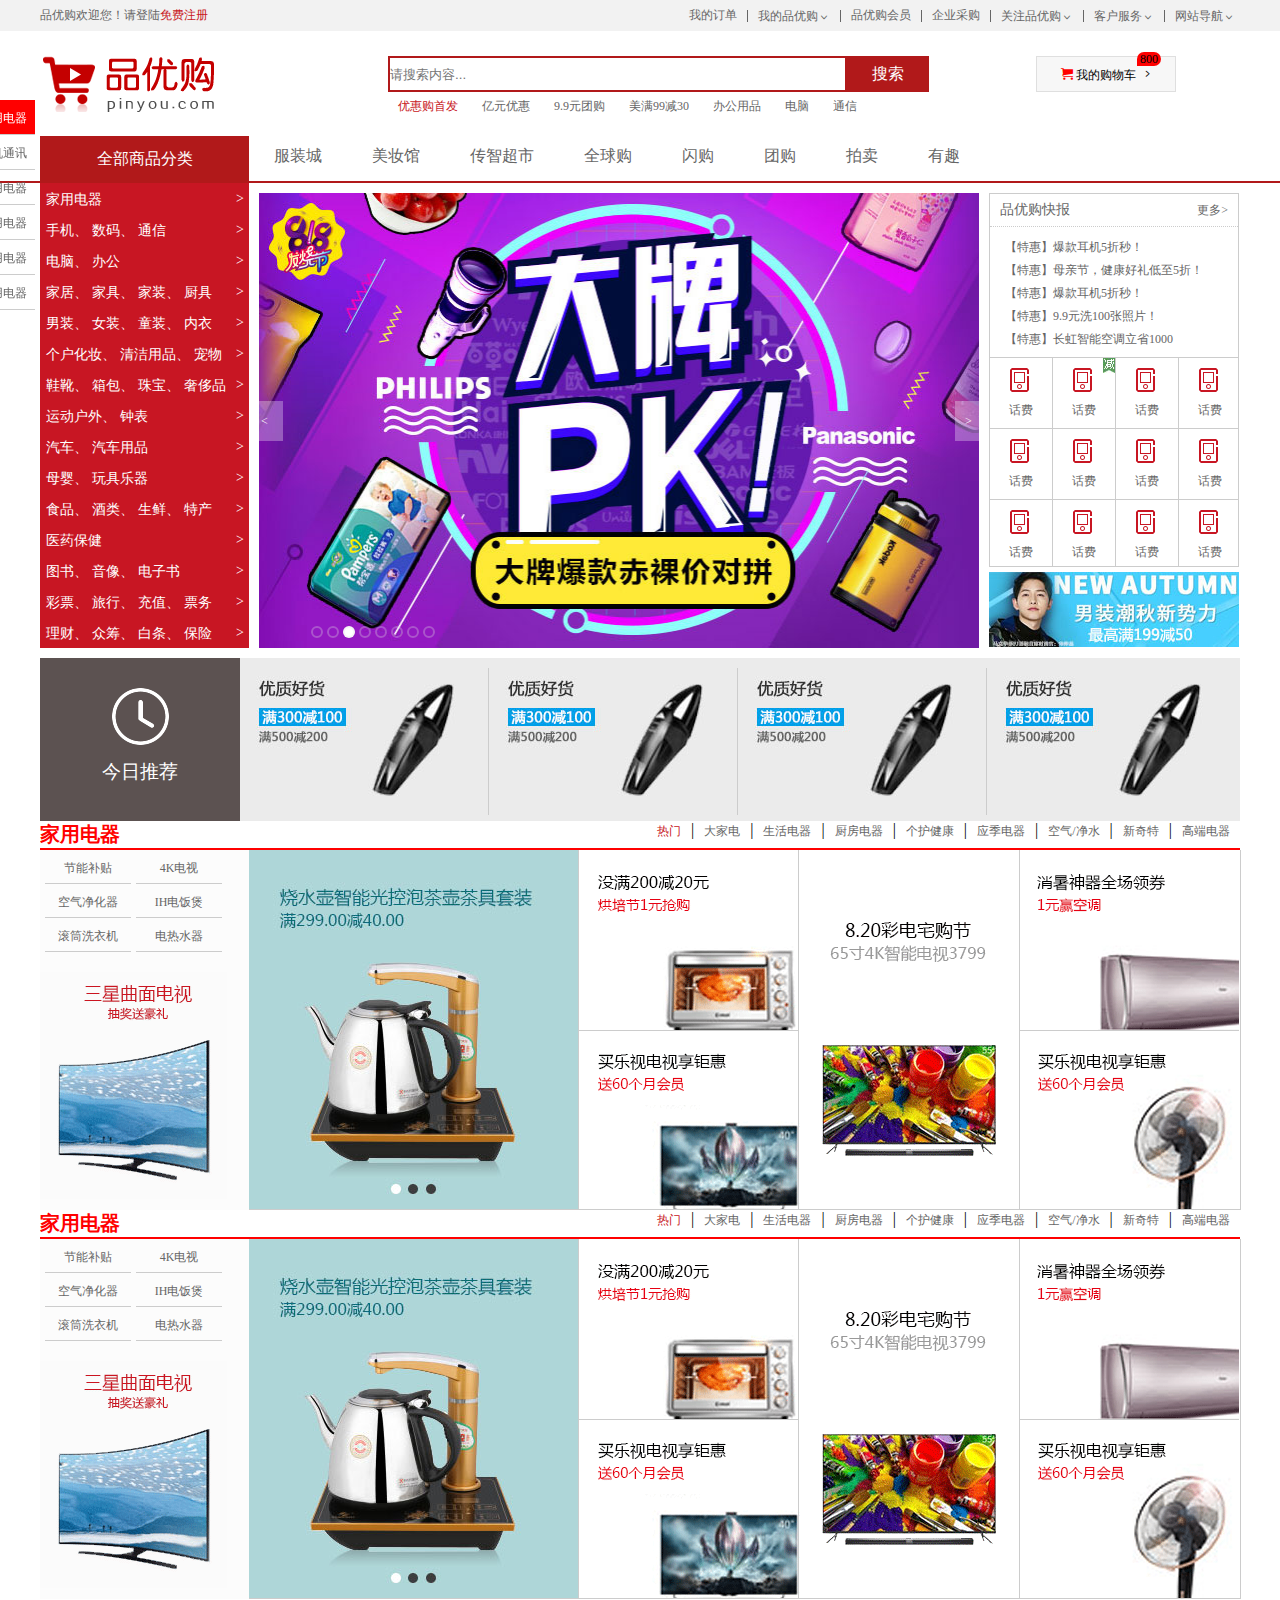
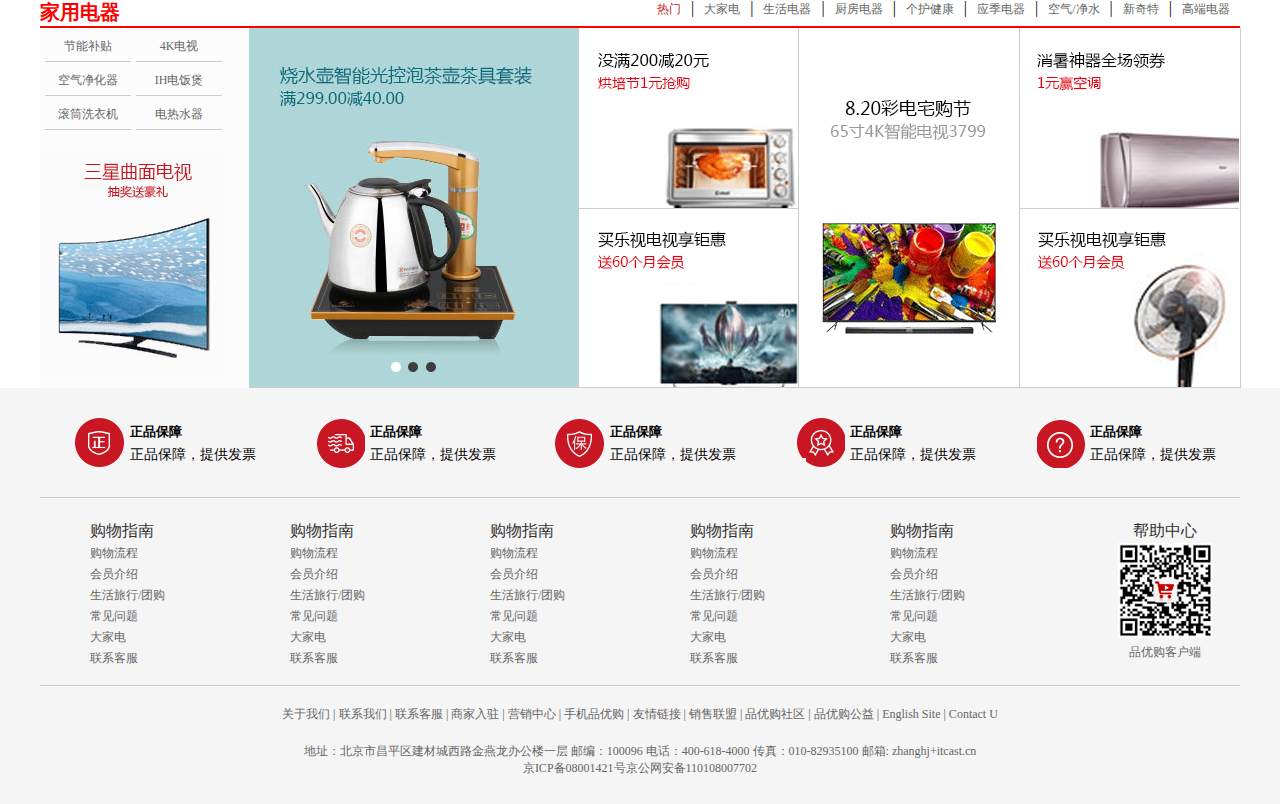
<file: index.html>
<!DOCTYPE html>
<html lang="en">
<head>
	<meta charset="UTF-8">
	<title>品优购-综合网购首选-正品低价、品质保障、配送及时、轻松购物！</title>
	<meta name="description" content="品优购JD.COM-专业的综合网上购物商城,销售家电、数码通讯、电脑、家居百货、服装服饰、母婴、图书、食品等数万个品牌优质商品.便捷、诚信的服务，为您提供愉悦的网上购物体验!" />
	<meta name="Keywords" content="网上购物,网上商城,手机,笔记本,电脑,MP3,CD,VCD,DV,相机,数码,配件,手表,存储卡,品优购" />
	<link rel="shortcut icon" href="favicon.ico">
	<link rel="stylesheet" href="css/base.css">
	<link rel="stylesheet" href="css/common.css">
	<link rel="stylesheet" href="css/index.css">
</head>
<body>
	<div class="shortcut">
		<div class="w">
			<ul class="fl">
				<li>品优购欢迎您！</li>
				<li><a href="#">请登陆</a><a href="#" class="style_red">免费注册</a></li>
			</ul>
			<ul class="fr">
				<li><a href="#">我的订单</a></li>
				<li class="spacer"></li>
				<li><a href="#">我的品优购</a><i class="icomoon"></i></li>
				<li class="spacer"></li>
				<li><a href="#">品优购会员</a></li>
				<li class="spacer"></li>
				<li><a href="#">企业采购</a></li>
				<li class="spacer"></li>
				<li><a href="#">关注品优购</a><i class="icomoon"></i></li>
				<li class="spacer"></li>
				<li><a href="#">客户服务</a><i class="icomoon"></i></li>
				<li class="spacer"></li>
				<li><a href="#">网站导航</a><i class="icomoon"></i></li>
			</ul>
		</div>
	</div>
	<div class="header w">
		<div class="logo">
			<img src="img/logo.png" alt="">
		</div>
		<div class="search">
			<input type="text" placeholder="请搜索内容...">
			<button class="btn">搜索</button>
		</div>
		<div class="hotword">
			<a href="#" class="style_red">优惠购首发</a>
			<a href="#">亿元优惠</a>
			<a href="#">9.9元团购</a>
			<a href="#">美满99减30</a>
			<a href="#">办公用品</a>
			<a href="#">电脑</a>
			<a href="#">通信</a>
		</div>
		<div class="shopcar">
			<i class="icomoon style_red"></i>
			我的购物车
			<i class="icomoon"></i>
			<div class="count">800</div>
		</div>
	</div>
	<div class="nav">
		<div class="w">
			<div class="dropdown fl">
				<div class="dt">全部商品分类</div>
				<div class="dd">
					<ul>
						<li class="menu_iteams"><a href="#">家用电器</a><i class="fr">></i></li>
						<li class="menu_iteams">
							<a href="#">手机、</a>
							<a href="#">数码、</a>
							<a href="#">通信</a>
							<i class="fr">></i>
						</li>
						<li class="menu_iteams">
							<a href="#">电脑、</a>
							<a href="#">办公</a>
							<i class="fr">></i>
						</li>
						<li class="menu_iteams">
							<a href="#">家居、</a>
							<a href="#">家具、</a>
							<a href="#">家装、</a>
							<a href="#">厨具</a>
							<i class="fr">></i>
						</li>
						<li class="menu_iteams">
							<a href="#">男装、</a>
							<a href="#">女装、</a>
							<a href="#">童装、</a>
							<a href="#">内衣</a>
							<i class="fr">></i>
						</li>
						<li class="menu_iteams">
							<a href="#">个户化妆、</a>
							<a href="#">清洁用品、</a>
							<a href="#">宠物</a>
							<i class="fr">></i>
						</li>
						<li class="menu_iteams">
							<a href="#">鞋靴、</a>
							<a href="#">箱包、</a>
							<a href="#">珠宝、</a>
							<a href="#">奢侈品</a>
							<i class="fr">></i>
						</li>
						<li class="menu_iteams">
							<a href="#">运动户外、</a>
							<a href="#">钟表</a>
							<i class="fr">></i>
						</li>
						<li class="menu_iteams">
							<a href="#">汽车、</a>
							<a href="#">汽车用品</a>
							<i class="fr">></i>
						</li>
						<li class="menu_iteams">
							<a href="#">母婴、</a>
							<a href="#">玩具乐器</a>
							<i class="fr">></i>
						</li>
						<li class="menu_iteams">
							<a href="#">食品、</a>
							<a href="#">酒类、</a>
							<a href="#">生鲜、</a>
							<a href="#">特产</a>
							<i class="fr">></i>
						</li>
						<li class="menu_iteams"><a href="#">医药保健</a><i class="fr">></i></li>
						<li class="menu_iteams">
							<a href="#">图书、</a>
							<a href="#">音像、</a>
							<a href="#">电子书</a>
							<i class="fr">></i>
						</li>
						<li class="menu_iteams">
							<a href="#">彩票、</a>
							<a href="#">旅行、</a>
							<a href="#">充值、</a>
							<a href="#">票务</a>
							<i class="fr">></i>
						</li>
						<li class="menu_iteams">
							<a href="#">理财、</a>
							<a href="#">众筹、</a>
							<a href="#">白条、</a>
							<a href="#">保险</a>
							<i class="fr">></i>
						</li>
					</ul>
				</div>
			</div>
			<div class="naviteams fl">
				<ul>
					<li><a href="#">服装城</a></li>
					<li><a href="#">美妆馆</a></li>
					<li><a href="#">传智超市</a></li>
					<li><a href="#">全球购</a></li>
					<li><a href="#">闪购</a></li>
					<li><a href="#">团购</a></li>
					<li><a href="#">拍卖</a></li>
					<li><a href="#">有趣</a></li>
				</ul>
			</div>
		</div>
	</div>
	<div class="center w">
		<div class="main">
			<div class="main_focus">
				<div class="arrow_l"><a href="#">&lt;</a></div>
				<div class="arrow_r"><a href="#">&gt;</a></div>
				<img src="upload/focus.jpg">
				<ul class="circle">
					<li><a href="#"></a></li>
					<li><a href="#"></a></li>
					<li class="current"><a href="#"></a></li>
					<li><a href="#"></a></li>
					<li><a href="#"></a></li>
					<li><a href="#"></a></li>
					<li><a href="#"></a></li>
					<li><a href="#"></a></li>
				</ul>
			</div>
			<div class="main_newsflash">
				<div class="news">
					<div class="news_hd">
						<h5>品优购快报</h5>
						<p><a href="#">更多&gt;</a></p>
					</div>
					<div class="news_bd">
						<ul>
							<li><a href="#">【特惠】爆款耳机5折秒！</a></li>
							<li><a href="#">【特惠】母亲节，健康好礼低至5折！</a></li>
							<li><a href="#">【特惠】爆款耳机5折秒！</a></li>
							<li><a href="#">【特惠】9.9元洗100张照片！</a></li>
							<li><a href="#">【特惠】长虹智能空调立省1000</a></li>
						</ul>
					</div>
				</div>
				<div class="lifeservice">
					<ul>
						<li><a href="#"><span class="service_icon"></span><p>话费</p></a></li>
						<li>
							<a href="#">
								<span class="jian"><img src="img/jian.jpg" alt=""></span>
								<span class="service_icon"></span>
								<p>话费</p>
							</a>
						</li>
						<li><a href="#"><span class="service_icon"></span><p>话费</p></a></li>
						<li><a href="#"><span class="service_icon"></span><p>话费</p></a></li>
						<li><a href="#"><span class="service_icon"></span><p>话费</p></a></li>
						<li><a href="#"><span class="service_icon"></span><p>话费</p></a></li>
						<li><a href="#"><span class="service_icon"></span><p>话费</p></a></li>
						<li><a href="#"><span class="service_icon"></span><p>话费</p></a></li>
						<li><a href="#"><span class="service_icon"></span><p>话费</p></a></li>
						<li><a href="#"><span class="service_icon"></span><p>话费</p></a></li>
						<li><a href="#"><span class="service_icon"></span><p>话费</p></a></li>
						<li><a href="#"><span class="service_icon"></span><p>话费</p></a></li>
					</ul>
				</div>
				<div class="bargin">
					<img src="upload/bargain.jpg" alt="">
				</div>
			</div>
		</div>
	</div>
	<div class="recomend w">
		<div class="recomend_hd">
			<img src="img/clock.png" alt="">
			<h3>今日推荐</h3>
		</div>
		<div class="recomend_bd">
			<ul>
				<li><a href="#"><img src="upload/pic.jpg" alt=""></a></li>
				<li><a href="#"><img src="upload/pic.jpg" alt=""></a></li>
				<li><a href="#"><img src="upload/pic.jpg" alt=""></a></li>
				<li class="last"><a href="#"><img src="upload/pic.jpg" alt=""></a></li>
			</ul>
		</div>
	</div>
	<div class="content">
		<div class="jiadain w">
			<div class="con_dt clearfix">
				<h4>家用电器</h4>
				<ul>
					<li><a href="#" class="style_red">热门</a>|</li>
					<li><a href="#">大家电</a>|</li>
					<li><a href="#">生活电器</a>|</li>
					<li><a href="#">厨房电器</a>|</li>
					<li><a href="#">个护健康</a>|</li>
					<li><a href="#">应季电器</a>|</li>
					<li><a href="#">空气/净水</a>|</li>
					<li><a href="#">新奇特</a>|</li>
					<li><a href="#">高端电器</a></li>
				</ul>
			</div>
			<div class="con_dd">
				<ul>
					<li class="w209">
						<ul class="clearfix">
							<li><a href="#">节能补贴</a></li>
							<li><a href="#">4K电视</a></li>
							<li><a href="#">空气净化器</a></li>
							<li><a href="#">IH电饭煲</a></li>
							<li><a href="#">滚筒洗衣机</a></li>
							<li><a href="#">电热水器</a></li>
						</ul>
						<div><img src="upload/floor-1-1.png" alt=""></div>
					</li>
					<li class="w329">
						<div>
							<img src="upload/pic1.jpg" alt="">
						</div>
					</li>
					<li class="w219">
						<div class="con_dd_top">
							<img src="upload/floor-1-2.png" alt="">
						</div>
						<div class="con_dd_down">
							<img src="upload/floor-1-3.png" alt="">
						</div>
					</li>
					<li class="w220 caidian">
						<div>
							<img src="upload/floor-1-4.png" alt="">
						</div>
					</li>
					<li class="w220">
						<div class="con_dd_top">
							<img src="upload/floor-1-5.png" alt="">
						</div>
						<div class="con_dd_down">
							<img src="upload/floor-1-6.png" alt="">
						</div>
					</li>
				</ul>
			</div>
		</div>
	</div>
		<div class="content">
		<div class="jiadain w">
			<div class="con_dt clearfix">
				<h4>家用电器</h4>
				<ul>
					<li><a href="#" class="style_red">热门</a>|</li>
					<li><a href="#">大家电</a>|</li>
					<li><a href="#">生活电器</a>|</li>
					<li><a href="#">厨房电器</a>|</li>
					<li><a href="#">个护健康</a>|</li>
					<li><a href="#">应季电器</a>|</li>
					<li><a href="#">空气/净水</a>|</li>
					<li><a href="#">新奇特</a>|</li>
					<li><a href="#">高端电器</a></li>
				</ul>
			</div>
			<div class="con_dd">
				<ul>
					<li class="w209">
						<ul class="clearfix">
							<li><a href="#">节能补贴</a></li>
							<li><a href="#">4K电视</a></li>
							<li><a href="#">空气净化器</a></li>
							<li><a href="#">IH电饭煲</a></li>
							<li><a href="#">滚筒洗衣机</a></li>
							<li><a href="#">电热水器</a></li>
						</ul>
						<div><img src="upload/floor-1-1.png" alt=""></div>
					</li>
					<li class="w329">
						<div>
							<img src="upload/pic1.jpg" alt="">
						</div>
					</li>
					<li class="w219">
						<div class="con_dd_top">
							<img src="upload/floor-1-2.png" alt="">
						</div>
						<div class="con_dd_down">
							<img src="upload/floor-1-3.png" alt="">
						</div>
					</li>
					<li class="w220 caidian">
						<div>
							<img src="upload/floor-1-4.png" alt="">
						</div>
					</li>
					<li class="w220">
						<div class="con_dd_top">
							<img src="upload/floor-1-5.png" alt="">
						</div>
						<div class="con_dd_down">
							<img src="upload/floor-1-6.png" alt="">
						</div>
					</li>
				</ul>
			</div>
		</div>
	<div class="content">
		<div class="jiadain w">
			<div class="con_dt clearfix">
				<h4>家用电器</h4>
				<ul>
					<li><a href="#" class="style_red">热门</a>|</li>
					<li><a href="#">大家电</a>|</li>
					<li><a href="#">生活电器</a>|</li>
					<li><a href="#">厨房电器</a>|</li>
					<li><a href="#">个护健康</a>|</li>
					<li><a href="#">应季电器</a>|</li>
					<li><a href="#">空气/净水</a>|</li>
					<li><a href="#">新奇特</a>|</li>
					<li><a href="#">高端电器</a></li>
				</ul>
			</div>
			<div class="con_dd">
				<ul>
					<li class="w209">
						<ul class="clearfix">
							<li><a href="#">节能补贴</a></li>
							<li><a href="#">4K电视</a></li>
							<li><a href="#">空气净化器</a></li>
							<li><a href="#">IH电饭煲</a></li>
							<li><a href="#">滚筒洗衣机</a></li>
							<li><a href="#">电热水器</a></li>
						</ul>
						<div><img src="upload/floor-1-1.png" alt=""></div>
					</li>
					<li class="w329">
						<div>
							<img src="upload/pic1.jpg" alt="">
						</div>
					</li>
					<li class="w219">
						<div class="con_dd_top">
							<img src="upload/floor-1-2.png" alt="">
						</div>
						<div class="con_dd_down">
							<img src="upload/floor-1-3.png" alt="">
						</div>
					</li>
					<li class="w220 caidian">
						<div>
							<img src="upload/floor-1-4.png" alt="">
						</div>
					</li>
					<li class="w220">
						<div class="con_dd_top">
							<img src="upload/floor-1-5.png" alt="">
						</div>
						<div class="con_dd_down">
							<img src="upload/floor-1-6.png" alt="">
						</div>
					</li>
				</ul>
			</div>
		</div>
	</div>
	<div class="fixtab">
		<ul>
			<li class="current"><a href="#">家用电器</a></li>
			<li><a href="">手机通讯</a></li>
			<li><a href="">家用电器</a></li>
			<li><a href="">家用电器</a></li>
			<li><a href="">家用电器</a></li>
			<li><a href="">家用电器</a></li>
		</ul>
	</div>
	<div class="footer">
		<div class="mod_service w">
			<ul>
				<li>
					<div class="mod_service_pic mod_service_zheng fl"></div>
					<div class="tit fl">
						<h5>正品保障</h5>
						<p>正品保障，提供发票</p>
					</div>
				</li>				
				<li>
					<div class="mod_service_pic mod_service_kuai fl"></div>
					<div class="tit fl">
						<h5>正品保障</h5>
						<p>正品保障，提供发票</p>
					</div>
				</li>				
				<li>
					<div class="mod_service_pic mod_service_bao fl"></div>
					<div class="tit fl">
						<h5>正品保障</h5>
						<p>正品保障，提供发票</p>
					</div>
				</li>				
				<li>
					<div class="mod_service_pic mod_service_zhi fl"></div>
					<div class="tit fl">
						<h5>正品保障</h5>
						<p>正品保障，提供发票</p>
					</div>
				</li>				
				<li>
					<div class="mod_service_pic mod_service_yi fl"></div>
					<div class="tit fl">
						<h5>正品保障</h5>
						<p>正品保障，提供发票</p>
					</div>
				</li>
			</ul>
		</div>
		<div class="mod_help w">
			<dl class="mod_help_item">
				<dt>购物指南</dt>
				<dd><a href="#">购物流程</a></dd>
				<dd><a href="#">会员介绍</a></dd>
				<dd><a href="#">生活旅行/团购</a></dd>
				<dd><a href="#">常见问题</a></dd>
				<dd><a href="#">大家电</a></dd>
				<dd><a href="#">联系客服</a></dd>
			</dl>
			<dl class="mod_help_item">
				<dt>购物指南</dt>
				<dd><a href="#">购物流程</a></dd>
				<dd><a href="#">会员介绍</a></dd>
				<dd><a href="#">生活旅行/团购</a></dd>
				<dd><a href="#">常见问题</a></dd>
				<dd><a href="#">大家电</a></dd>
				<dd><a href="#">联系客服</a></dd>
			</dl>
			<dl class="mod_help_item">
				<dt>购物指南</dt>
				<dd><a href="#">购物流程</a></dd>
				<dd><a href="#">会员介绍</a></dd>
				<dd><a href="#">生活旅行/团购</a></dd>
				<dd><a href="#">常见问题</a></dd>
				<dd><a href="#">大家电</a></dd>
				<dd><a href="#">联系客服</a></dd>
			</dl>
			<dl class="mod_help_item">
				<dt>购物指南</dt>
				<dd><a href="#">购物流程</a></dd>
				<dd><a href="#">会员介绍</a></dd>
				<dd><a href="#">生活旅行/团购</a></dd>
				<dd><a href="#">常见问题</a></dd>
				<dd><a href="#">大家电</a></dd>
				<dd><a href="#">联系客服</a></dd>
			</dl>
			<dl class="mod_help_item">
				<dt>购物指南</dt>
				<dd><a href="#">购物流程</a></dd>
				<dd><a href="#">会员介绍</a></dd>
				<dd><a href="#">生活旅行/团购</a></dd>
				<dd><a href="#">常见问题</a></dd>
				<dd><a href="#">大家电</a></dd>
				<dd><a href="#">联系客服</a></dd>
			</dl>
			<dl class="mod_help_item erweima">
				<dt>帮助中心</dt>
				<dd>
					<img src="upload/erweima.png" alt="">
					<p><a href="#">品优购客户端</a></p>
				</dd>
			</dl>
		</div>
		<div class="mod_copyright">
			<p>关于我们 | 联系我们 | 联系客服 | 商家入驻 | 营销中心 | 手机品优购 | 友情链接 | 销售联盟 | 品优购社区 | 品优购公益 | English Site | Contact U</p>
			<p>地址：北京市昌平区建材城西路金燕龙办公楼一层 邮编：100096 电话：400-618-4000 传真：010-82935100 邮箱: zhanghj+itcast.cn <br />
			京ICP备08001421号京公网安备110108007702</p>
		</div>
	</div>
</body>
</html>
</file>
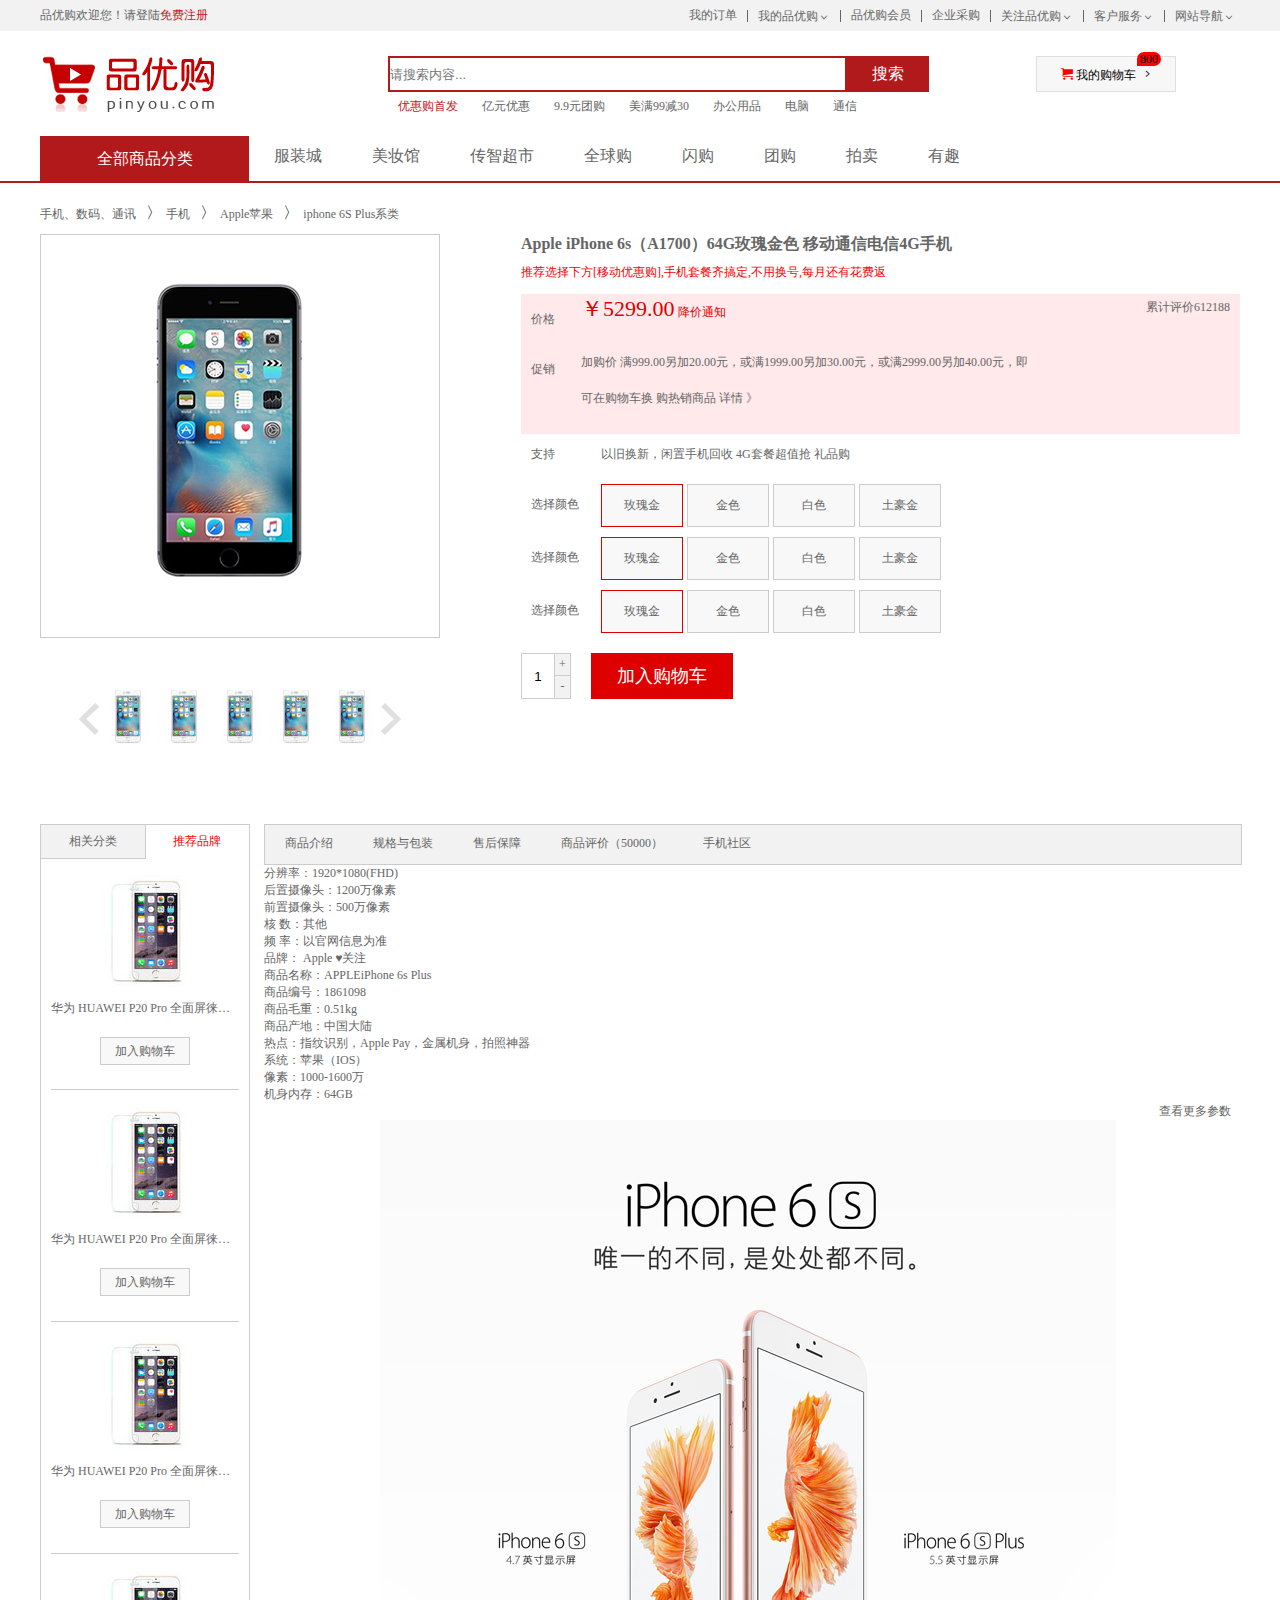
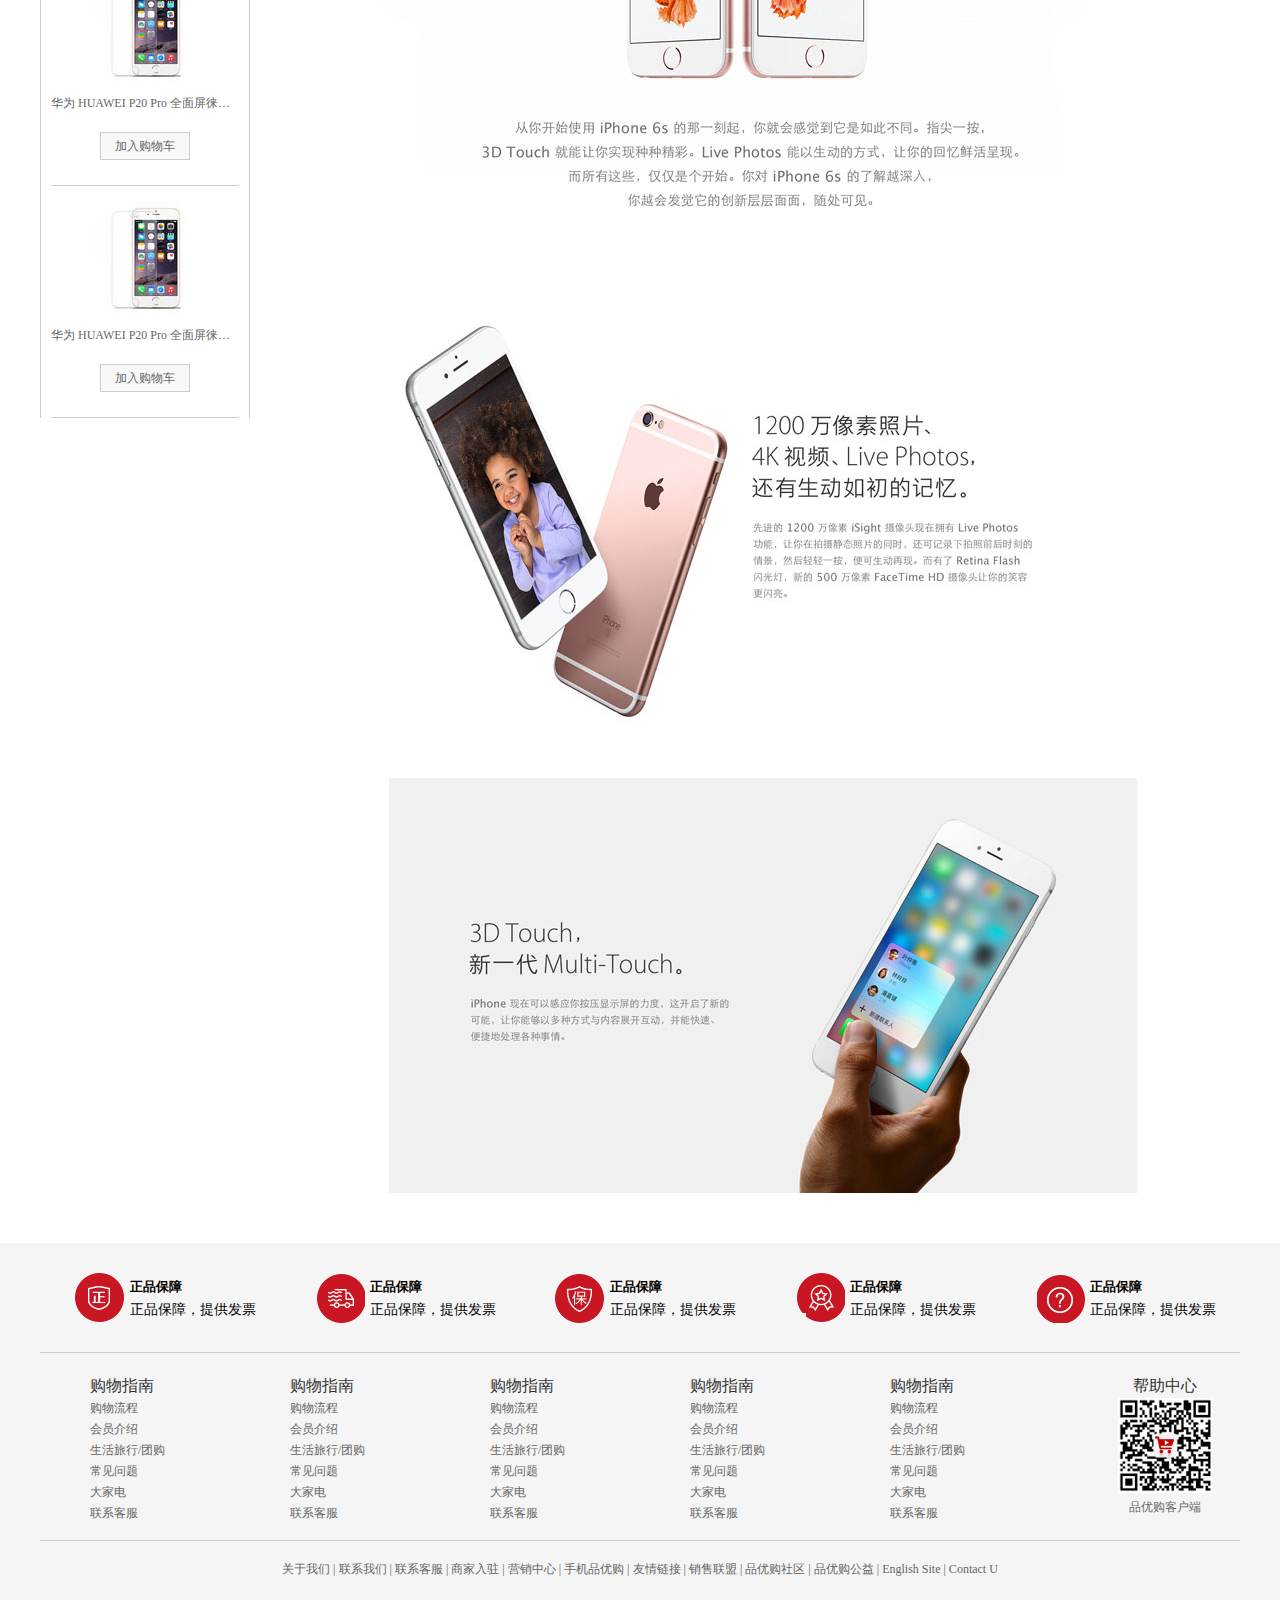
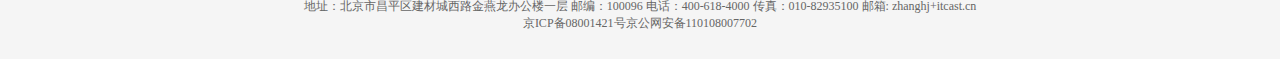
<file: detail.html>
<!DOCTYPE html>
<html lang="en">
<head>
	<meta charset="UTF-8">
	<title>品优购-综合网购首选-正品低价、品质保障、配送及时、轻松购物！</title>
	<meta name="description" content="品优购JD.COM-专业的综合网上购物商城,销售家电、数码通讯、电脑、家居百货、服装服饰、母婴、图书、食品等数万个品牌优质商品.便捷、诚信的服务，为您提供愉悦的网上购物体验!" />
	<meta name="Keywords" content="网上购物,网上商城,手机,笔记本,电脑,MP3,CD,VCD,DV,相机,数码,配件,手表,存储卡,品优购" />
	<link rel="shortcut icon" href="favicon.ico">
	<link rel="stylesheet" href="css/base.css">
	<link rel="stylesheet" href="css/common.css">
	<link rel="stylesheet" href="css/detail.css">
</head>
<body>
	<div class="shortcut">
		<div class="w">
			<ul class="fl">
				<li>品优购欢迎您！</li>
				<li><a href="#">请登陆</a><a href="#" class="style_red">免费注册</a></li>
			</ul>
			<ul class="fr">
				<li><a href="#">我的订单</a></li>
				<li class="spacer"></li>
				<li><a href="#">我的品优购</a><i class="icomoon"></i></li>
				<li class="spacer"></li>
				<li><a href="#">品优购会员</a></li>
				<li class="spacer"></li>
				<li><a href="#">企业采购</a></li>
				<li class="spacer"></li>
				<li><a href="#">关注品优购</a><i class="icomoon"></i></li>
				<li class="spacer"></li>
				<li><a href="#">客户服务</a><i class="icomoon"></i></li>
				<li class="spacer"></li>
				<li><a href="#">网站导航</a><i class="icomoon"></i></li>
			</ul>
		</div>
	</div>
	<div class="header w">
		<div class="logo">
			<img src="img/logo.png" alt="">
		</div>
		<div class="search">
			<input type="text" placeholder="请搜索内容...">
			<button class="btn">搜索</button>
		</div>
		<div class="hotword">
			<a href="#" class="style_red">优惠购首发</a>
			<a href="#">亿元优惠</a>
			<a href="#">9.9元团购</a>
			<a href="#">美满99减30</a>
			<a href="#">办公用品</a>
			<a href="#">电脑</a>
			<a href="#">通信</a>
		</div>
		<div class="shopcar">
			<i class="icomoon style_red"></i>
			我的购物车
			<i class="icomoon"></i>
			<div class="count">800</div>
		</div>
	</div>
	<div class="nav">
		<div class="w">
			<div class="dropdown fl">
				<div class="dt">全部商品分类</div>
				<div class="dd" style="display: none;">
					<ul>
						<li class="menu_iteams"><a href="#">家用电器</a><i class="fr">></i></li>
						<li class="menu_iteams">
							<a href="#">手机、</a>
							<a href="#">数码、</a>
							<a href="#">通信</a>
							<i class="fr">></i>
						</li>
						<li class="menu_iteams">
							<a href="#">电脑、</a>
							<a href="#">办公</a>
							<i class="fr">></i>
						</li>
						<li class="menu_iteams">
							<a href="#">家居、</a>
							<a href="#">家具、</a>
							<a href="#">家装、</a>
							<a href="#">厨具</a>
							<i class="fr">></i>
						</li>
						<li class="menu_iteams">
							<a href="#">男装、</a>
							<a href="#">女装、</a>
							<a href="#">童装、</a>
							<a href="#">内衣</a>
							<i class="fr">></i>
						</li>
						<li class="menu_iteams">
							<a href="#">个户化妆、</a>
							<a href="#">清洁用品、</a>
							<a href="#">宠物</a>
							<i class="fr">></i>
						</li>
						<li class="menu_iteams">
							<a href="#">鞋靴、</a>
							<a href="#">箱包、</a>
							<a href="#">珠宝、</a>
							<a href="#">奢侈品</a>
							<i class="fr">></i>
						</li>
						<li class="menu_iteams">
							<a href="#">运动户外、</a>
							<a href="#">钟表</a>
							<i class="fr">></i>
						</li>
						<li class="menu_iteams">
							<a href="#">汽车、</a>
							<a href="#">汽车用品</a>
							<i class="fr">></i>
						</li>
						<li class="menu_iteams">
							<a href="#">母婴、</a>
							<a href="#">玩具乐器</a>
							<i class="fr">></i>
						</li>
						<li class="menu_iteams">
							<a href="#">食品、</a>
							<a href="#">酒类、</a>
							<a href="#">生鲜、</a>
							<a href="#">特产</a>
							<i class="fr">></i>
						</li>
						<li class="menu_iteams"><a href="#">医药保健</a><i class="fr">></i></li>
						<li class="menu_iteams">
							<a href="#">图书、</a>
							<a href="#">音像、</a>
							<a href="#">电子书</a>
							<i class="fr">></i>
						</li>
						<li class="menu_iteams">
							<a href="#">彩票、</a>
							<a href="#">旅行、</a>
							<a href="#">充值、</a>
							<a href="#">票务</a>
							<i class="fr">></i>
						</li>
						<li class="menu_iteams">
							<a href="#">理财、</a>
							<a href="#">众筹、</a>
							<a href="#">白条、</a>
							<a href="#">保险</a>
							<i class="fr">></i>
						</li>
					</ul>
				</div>
			</div>
			<div class="naviteams fl">
				<ul>
					<li><a href="#">服装城</a></li>
					<li><a href="#">美妆馆</a></li>
					<li><a href="#">传智超市</a></li>
					<li><a href="#">全球购</a></li>
					<li><a href="#">闪购</a></li>
					<li><a href="#">团购</a></li>
					<li><a href="#">拍卖</a></li>
					<li><a href="#">有趣</a></li>
				</ul>
			</div>
		</div>
	</div>
	<div class="de_container w clearfix">
		<div class="crunb_wrap">
			<a href="#">手机、数码、通讯</a>〉
			<a href="#">手机</a>〉
			<a href="#">Apple苹果</a>〉
			<a href="#">iphone 6S Plus系类</a>
		</div>
		<div class="product_intro clearfix">
			<div class="preview_wrap fl">
				<div class="preview_image">
					<img src="upload/b3.png" alt="">
				</div>
				<div class="preview_list">
					<div class="preview_list_iteam clearfix">
						<div class="arrow_prew fl"><img src="img/arrow-prev.png" alt=""></div>
						<div class="arrow_next fr"><img src="img/arrow-next.png" alt=""></div>
						<ul>
							<li>
								<img src="upload/pre.jpg" alt="">
							</li>
							<li>
								<img src="upload/pre.jpg" alt="">
							</li>
							<li>
								<img src="upload/pre.jpg" alt="">
							</li>
							<li>
								<img src="upload/pre.jpg" alt="">
							</li>
							<li>
								<img src="upload/pre.jpg" alt="">
							</li>
						</ul>
					</div>
				</div>
			</div>
			<div class="iteminfo_wrap fr">
				<div class="sku_name">
					<h4>Apple iPhone 6s（A1700）64G玫瑰金色 移动通信电信4G手机</h4>
				</div>
				<div class="news">
					<p>推荐选择下方[移动优惠购],手机套餐齐搞定,不用换号,每月还有花费返</p>
				</div>
				<div class="summary">
					<dl class="price clearfix">
						<dt>价格</dt>
						<dd>
							<em>￥5299.00</em> 降价通知
							<p class="dianping">累计评价612188</p>
						</dd>
					</dl>
					<dl class="chuxiao">
						<dt>促销</dt>
						<dd>加购价 满999.00另加20.00元，或满1999.00另加30.00元，或满2999.00另加40.00元，即可在购物车换 购热销商品 详情 》</dd>
					</dl>
				</div>
				<dl class="support clearfix">
					<dt>支持</dt>
					<dd>
						以旧换新，闲置手机回收 4G套餐超值抢 礼品购
					</dd>
				</dl>
				<dl class="choose_color clearfix">
					<dt>选择颜色</dt>
					<dd>
						<a href="javascript:;" class="current">玫瑰金</a>
						<a href="javascript:;">金色</a>
						<a href="javascript:;">白色</a>
						<a href="javascript:;">土豪金</a>
					</dd>
				</dl>
				<dl class="choose_color clearfix">
					<dt>选择颜色</dt>
					<dd>
						<a href="javascript:;" class="current">玫瑰金</a>
						<a href="javascript:;">金色</a>
						<a href="javascript:;">白色</a>
						<a href="javascript:;">土豪金</a>
					</dd>
				</dl>
				<dl class="choose_color clearfix">
					<dt>选择颜色</dt>
					<dd>
						<a href="javascript:;" class="current">玫瑰金</a>
						<a href="javascript:;">金色</a>
						<a href="javascript:;">白色</a>
						<a href="javascript:;">土豪金</a>
					</dd>
				</dl>
				<div class="detail_shopcar">
					<div class="choose_num">
						<input type="text" value="1">
						<a href="javascript:;" class="add_num">+</a>
						<a href="javascript:;" class="del_num">-</a>
					</div>
					<div class="add_car">加入购物车</div>
				</div>
			</div>
		</div>
		<div class="product_detail clearfix">
			<div class="product_detail_left fl">
				<div class="product_detail_left_hd">
					<div class="tuijian fl">相关分类</div>
					<div class="pingpai fl">推荐品牌</div>
				</div>
				<div class="product_detail_left_bd">
					<div class="huawei">
						<img src="upload/aside_img.jpg" alt="">
						<p>华为 HUAWEI P20 Pro 全面屏徕卡快来抢购吧</p>
						<a href="javascript:;">加入购物车</a>
					</div>
					<div class="huawei">
						<img src="upload/aside_img.jpg" alt="">
						<p>华为 HUAWEI P20 Pro 全面屏徕卡快来抢购吧</p>
						<a href="javascript:;">加入购物车</a>
					</div>
					<div class="huawei">
						<img src="upload/aside_img.jpg" alt="">
						<p>华为 HUAWEI P20 Pro 全面屏徕卡快来抢购吧</p>
						<a href="javascript:;">加入购物车</a>
					</div>
					<div class="huawei">
						<img src="upload/aside_img.jpg" alt="">
						<p>华为 HUAWEI P20 Pro 全面屏徕卡快来抢购吧</p>
						<a href="javascript:;">加入购物车</a>
					</div>
					<div class="huawei">
						<img src="upload/aside_img.jpg" alt="">
						<p>华为 HUAWEI P20 Pro 全面屏徕卡快来抢购吧</p>
						<a href="javascript:;">加入购物车</a>
					</div>

				</div>
			</div>
			<div class="product_detail_right fr clearfix">
				<div class="product_detail_nav">
					<a href="javascript:;">商品介绍</a>
					<a href="javascript:;">规格与包装</a>
					<a href="javascript:;">售后保障</a>
					<a href="javascript:;">商品评价（50000）</a>
					<a href="javascript:;">手机社区</a>
				</div>
				<p>分辨率：1920*1080(FHD)</p>
				<p>后置摄像头：1200万像素</p>
				<p>前置摄像头：500万像素</p>
				<p>核 数：其他</p>
				<p>频 率：以官网信息为准</p>
				<p>品牌： Apple ♥关注</p>
				<p>商品名称：APPLEiPhone 6s Plus</p>
				<p>商品编号：1861098</p>
				<p>商品毛重：0.51kg</p>
				<p>商品产地：中国大陆</p>
				<p>热点：指纹识别，Apple Pay，金属机身，拍照神器</p>
				<p>系统：苹果（IOS）</p>
				<p>像素：1000-1600万</p>
				<p>机身内存：64GB</p>
				<p class="more">查看更多参数</p>
				<img src="upload/detail_img1.jpg" alt="">
				<img src="upload/detail_img2.jpg" alt="">
				<img src="upload/detail_img3.jpg" alt="">
			</div>
		</div>
	</div>
	<div class="footer">
		<div class="mod_service w">
			<ul>
				<li>
					<div class="mod_service_pic mod_service_zheng fl"></div>
					<div class="tit fl">
						<h5>正品保障</h5>
						<p>正品保障，提供发票</p>
					</div>
				</li>				
				<li>
					<div class="mod_service_pic mod_service_kuai fl"></div>
					<div class="tit fl">
						<h5>正品保障</h5>
						<p>正品保障，提供发票</p>
					</div>
				</li>				
				<li>
					<div class="mod_service_pic mod_service_bao fl"></div>
					<div class="tit fl">
						<h5>正品保障</h5>
						<p>正品保障，提供发票</p>
					</div>
				</li>				
				<li>
					<div class="mod_service_pic mod_service_zhi fl"></div>
					<div class="tit fl">
						<h5>正品保障</h5>
						<p>正品保障，提供发票</p>
					</div>
				</li>				
				<li>
					<div class="mod_service_pic mod_service_yi fl"></div>
					<div class="tit fl">
						<h5>正品保障</h5>
						<p>正品保障，提供发票</p>
					</div>
				</li>
			</ul>
		</div>
		<div class="mod_help w">
			<dl class="mod_help_item">
				<dt>购物指南</dt>
				<dd><a href="#">购物流程</a></dd>
				<dd><a href="#">会员介绍</a></dd>
				<dd><a href="#">生活旅行/团购</a></dd>
				<dd><a href="#">常见问题</a></dd>
				<dd><a href="#">大家电</a></dd>
				<dd><a href="#">联系客服</a></dd>
			</dl>
			<dl class="mod_help_item">
				<dt>购物指南</dt>
				<dd><a href="#">购物流程</a></dd>
				<dd><a href="#">会员介绍</a></dd>
				<dd><a href="#">生活旅行/团购</a></dd>
				<dd><a href="#">常见问题</a></dd>
				<dd><a href="#">大家电</a></dd>
				<dd><a href="#">联系客服</a></dd>
			</dl>
			<dl class="mod_help_item">
				<dt>购物指南</dt>
				<dd><a href="#">购物流程</a></dd>
				<dd><a href="#">会员介绍</a></dd>
				<dd><a href="#">生活旅行/团购</a></dd>
				<dd><a href="#">常见问题</a></dd>
				<dd><a href="#">大家电</a></dd>
				<dd><a href="#">联系客服</a></dd>
			</dl>
			<dl class="mod_help_item">
				<dt>购物指南</dt>
				<dd><a href="#">购物流程</a></dd>
				<dd><a href="#">会员介绍</a></dd>
				<dd><a href="#">生活旅行/团购</a></dd>
				<dd><a href="#">常见问题</a></dd>
				<dd><a href="#">大家电</a></dd>
				<dd><a href="#">联系客服</a></dd>
			</dl>
			<dl class="mod_help_item">
				<dt>购物指南</dt>
				<dd><a href="#">购物流程</a></dd>
				<dd><a href="#">会员介绍</a></dd>
				<dd><a href="#">生活旅行/团购</a></dd>
				<dd><a href="#">常见问题</a></dd>
				<dd><a href="#">大家电</a></dd>
				<dd><a href="#">联系客服</a></dd>
			</dl>
			<dl class="mod_help_item erweima">
				<dt>帮助中心</dt>
				<dd>
					<img src="upload/erweima.png" alt="">
					<p><a href="#">品优购客户端</a></p>
				</dd>
			</dl>
		</div>
		<div class="mod_copyright">
			<p>关于我们 | 联系我们 | 联系客服 | 商家入驻 | 营销中心 | 手机品优购 | 友情链接 | 销售联盟 | 品优购社区 | 品优购公益 | English Site | Contact U</p>
			<p>地址：北京市昌平区建材城西路金燕龙办公楼一层 邮编：100096 电话：400-618-4000 传真：010-82935100 邮箱: zhanghj+itcast.cn <br />
			京ICP备08001421号京公网安备110108007702</p>
		</div>
	</div>
</body>
</html>
</file>
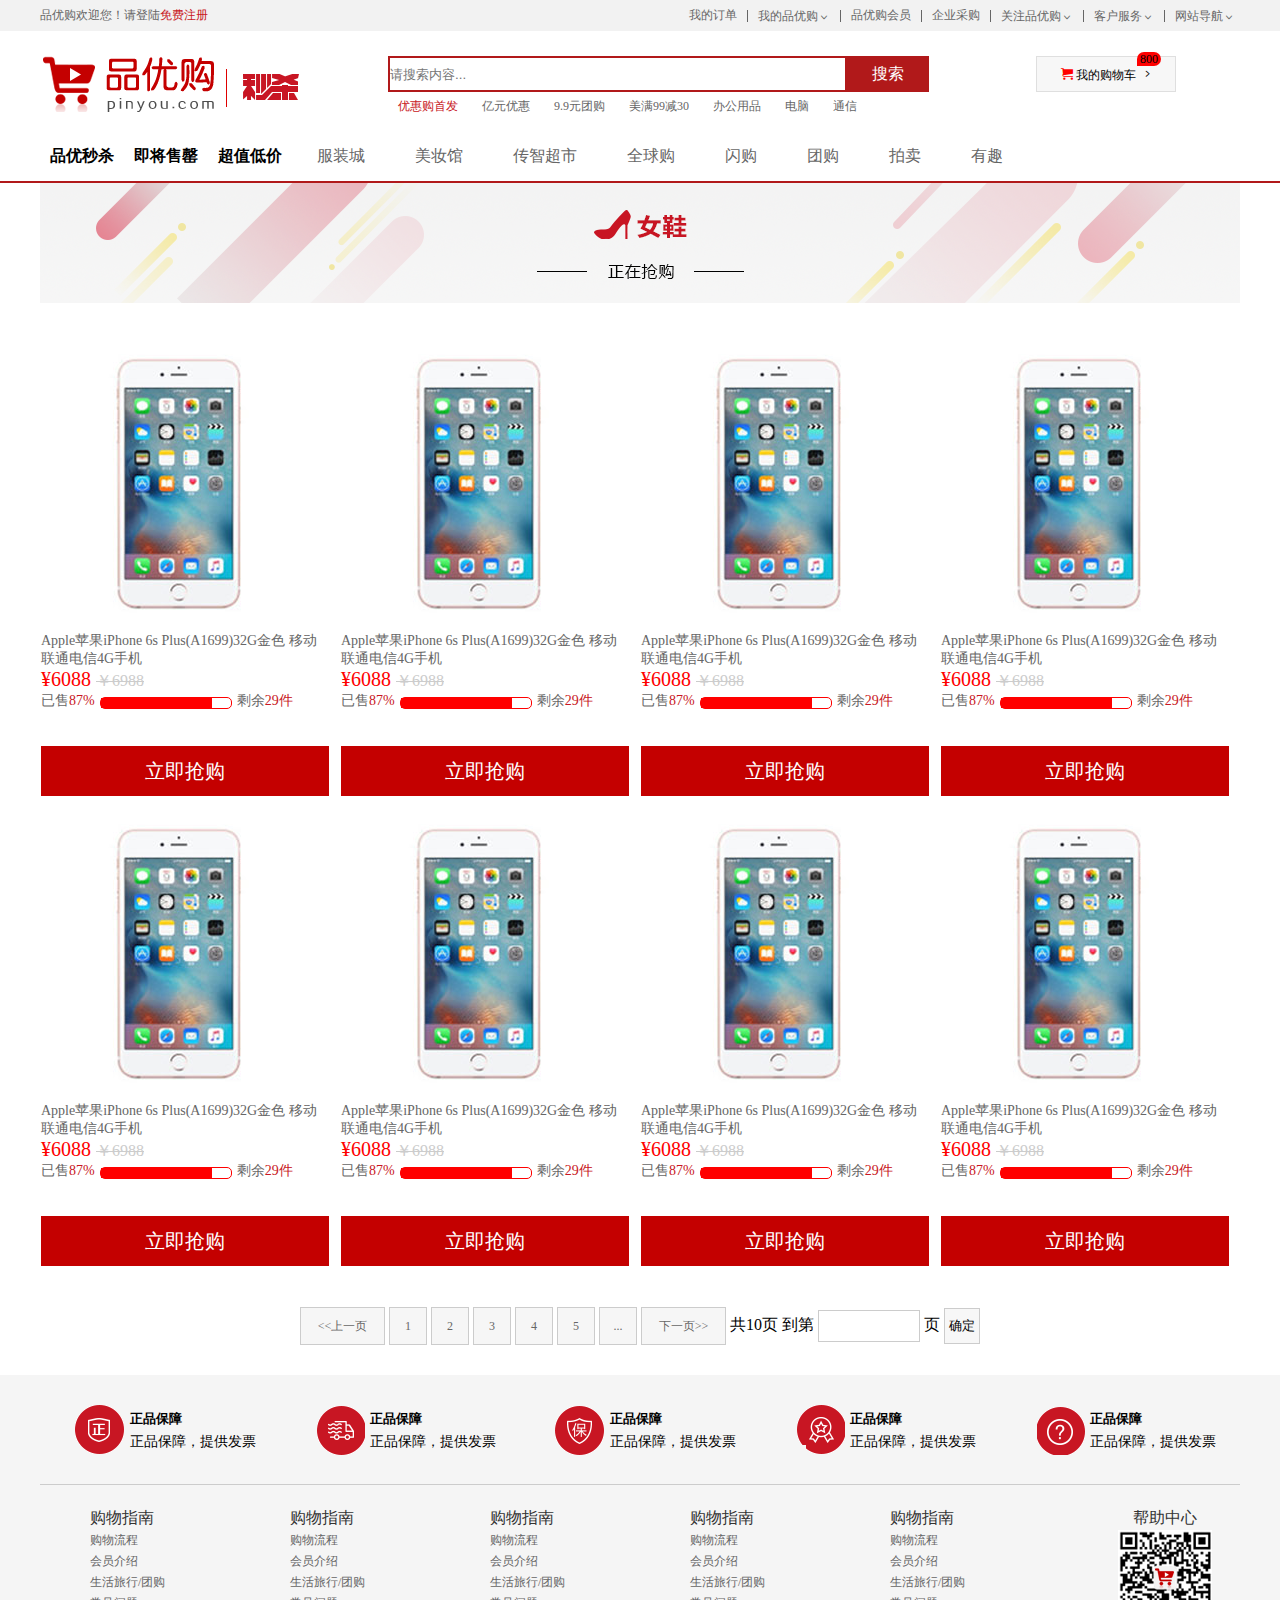
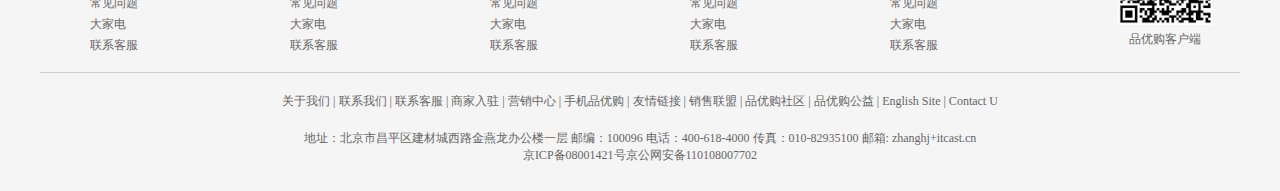
<file: list.html>
<!DOCTYPE html>
<html lang="en">
<head>
	<meta charset="UTF-8">
	<title>品优购-综合网购首选-正品低价、品质保障、配送及时、轻松购物！</title>
	<meta name="description" content="品优购JD.COM-专业的综合网上购物商城,销售家电、数码通讯、电脑、家居百货、服装服饰、母婴、图书、食品等数万个品牌优质商品.便捷、诚信的服务，为您提供愉悦的网上购物体验!" />
	<meta name="Keywords" content="网上购物,网上商城,手机,笔记本,电脑,MP3,CD,VCD,DV,相机,数码,配件,手表,存储卡,品优购" />
	<link rel="shortcut icon" href="favicon.ico">
	<link rel="stylesheet" href="css/base.css">
	<link rel="stylesheet" href="css/common.css">
	<link rel="stylesheet" href="css/list.css">
</head>
<body>
	<div class="shortcut">
		<div class="w">
			<ul class="fl">
				<li>品优购欢迎您！</li>
				<li><a href="#">请登陆</a><a href="#" class="style_red">免费注册</a></li>
			</ul>
			<ul class="fr">
				<li><a href="#">我的订单</a></li>
				<li class="spacer"></li>
				<li><a href="#">我的品优购</a><i class="icomoon"></i></li>
				<li class="spacer"></li>
				<li><a href="#">品优购会员</a></li>
				<li class="spacer"></li>
				<li><a href="#">企业采购</a></li>
				<li class="spacer"></li>
				<li><a href="#">关注品优购</a><i class="icomoon"></i></li>
				<li class="spacer"></li>
				<li><a href="#">客户服务</a><i class="icomoon"></i></li>
				<li class="spacer"></li>
				<li><a href="#">网站导航</a><i class="icomoon"></i></li>
			</ul>
		</div>
	</div>
	<div class="header w">
		<div class="logo">
			<img src="img/logo.png" alt="">
		</div>
		<div class="sk">
			<img src="upload/sk.png" alt="">
		</div>
		<div class="search">
			<input type="text" placeholder="请搜索内容...">
			<button class="btn">搜索</button>
		</div>
		<div class="hotword">
			<a href="#" class="style_red">优惠购首发</a>
			<a href="#">亿元优惠</a>
			<a href="#">9.9元团购</a>
			<a href="#">美满99减30</a>
			<a href="#">办公用品</a>
			<a href="#">电脑</a>
			<a href="#">通信</a>
		</div>
		<div class="shopcar">
			<i class="icomoon style_red"></i>
			我的购物车
			<i class="icomoon"></i>
			<div class="count">800</div>
		</div>
	</div>
	<div class="nav">
		<div class="w">
			<ul class="nav_three">
				<li><a href="#">品优秒杀</a></li>
				<li><a href="#">即将售罄</a></li>
				<li><a href="#">超值低价</a></li>
			</ul>
			<div class="naviteams fl">
				<ul>
					<li><a href="#">服装城</a></li>
					<li><a href="#">美妆馆</a></li>
					<li><a href="#">传智超市</a></li>
					<li><a href="#">全球购</a></li>
					<li><a href="#">闪购</a></li>
					<li><a href="#">团购</a></li>
					<li><a href="#">拍卖</a></li>
					<li><a href="#">有趣</a></li>
				</ul>
			</div>
		</div>
	</div>
	<div class="qiangou w">
		<img src="upload/bg_03.png" alt="">
	</div>
	<div class="sk_con w cleatfixed">
		<ul>
			<li>
				<img src="upload/mobile.jpg" alt="">
 				<p>Apple苹果iPhone 6s Plus(A1699)32G金色 移动联通电信4G手机</p>
				<div class="price">¥6088 <del>￥6988</del></div>
				<div class="plan">
					<p>已售<span class="style_red">87%</span></p>
					<div class="bar"><div class="inbar"></div></div>
					<p> 剩余<span class="style_red">29件</span></p>
					 <a href="#">立即抢购</a>
				</div>
			</li>
			<li>
				<img src="upload/mobile.jpg" alt="">
 				<p>Apple苹果iPhone 6s Plus(A1699)32G金色 移动联通电信4G手机</p>
				<div class="price">¥6088 <del>￥6988</del></div>
				<div class="plan">
					<p>已售<span class="style_red">87%</span></p>
					<div class="bar"><div class="inbar"></div></div>
					<p> 剩余<span class="style_red">29件</span></p>
					 <a href="#">立即抢购</a>
				</div>
			</li>
			<li>
				<img src="upload/mobile.jpg" alt="">
 				<p>Apple苹果iPhone 6s Plus(A1699)32G金色 移动联通电信4G手机</p>
				<div class="price">¥6088 <del>￥6988</del></div>
				<div class="plan">
					<p>已售<span class="style_red">87%</span></p>
					<div class="bar"><div class="inbar"></div></div>
					<p> 剩余<span class="style_red">29件</span></p>
					 <a href="#">立即抢购</a>
				</div>
			</li>
			<li>
				<img src="upload/mobile.jpg" alt="">
 				<p>Apple苹果iPhone 6s Plus(A1699)32G金色 移动联通电信4G手机</p>
				<div class="price">¥6088 <del>￥6988</del></div>
				<div class="plan">
					<p>已售<span class="style_red">87%</span></p>
					<div class="bar"><div class="inbar"></div></div>
					<p> 剩余<span class="style_red">29件</span></p>
					 <a href="#">立即抢购</a>
				</div>
			</li>
			<li>
				<img src="upload/mobile.jpg" alt="">
 				<p>Apple苹果iPhone 6s Plus(A1699)32G金色 移动联通电信4G手机</p>
				<div class="price">¥6088 <del>￥6988</del></div>
				<div class="plan">
					<p>已售<span class="style_red">87%</span></p>
					<div class="bar"><div class="inbar"></div></div>
					<p> 剩余<span class="style_red">29件</span></p>
					 <a href="#">立即抢购</a>
				</div>
			</li>
			<li>
				<img src="upload/mobile.jpg" alt="">
 				<p>Apple苹果iPhone 6s Plus(A1699)32G金色 移动联通电信4G手机</p>
				<div class="price">¥6088 <del>￥6988</del></div>
				<div class="plan">
					<p>已售<span class="style_red">87%</span></p>
					<div class="bar"><div class="inbar"></div></div>
					<p> 剩余<span class="style_red">29件</span></p>
					 <a href="#">立即抢购</a>
				</div>
			</li>
			<li>
				<img src="upload/mobile.jpg" alt="">
 				<p>Apple苹果iPhone 6s Plus(A1699)32G金色 移动联通电信4G手机</p>
				<div class="price">¥6088 <del>￥6988</del></div>
				<div class="plan">
					<p>已售<span class="style_red">87%</span></p>
					<div class="bar"><div class="inbar"></div></div>
					<p> 剩余<span class="style_red">29件</span></p>
					 <a href="#">立即抢购</a>
				</div>
			</li>
			<li>
				<img src="upload/mobile.jpg" alt="">
 				<p>Apple苹果iPhone 6s Plus(A1699)32G金色 移动联通电信4G手机</p>
				<div class="price">¥6088 <del>￥6988</del></div>
				<div class="plan">
					<p>已售<span class="style_red">87%</span></p>
					<div class="bar"><div class="inbar"></div></div>
					<p> 剩余<span class="style_red">29件</span></p>
					 <a href="#">立即抢购</a>
				</div>
			</li>

		</ul>
	</div>
	<div class="ye">
		<div class="num">
			<a href="#" class="shang">&lt;&lt;上一页</a>
			<a href="#">1</a>
			<a href="#">2</a>
			<a href="#">3</a>
			<a href="#">4</a>
			<a href="#">5</a>
			<a href="#">...</a>
			<a href="#" class="next">下一页&gt;&gt;</a>
		</div>
		<div class="skip">
			<p>共10页 到第</p>
			<input type="text">
			<p>页</p>
			<button>确定</button>
		</div>
	</div>
	<div class="footer">
		<div class="mod_service w">
			<ul>
				<li>
					<div class="mod_service_pic mod_service_zheng fl"></div>
					<div class="tit fl">
						<h5>正品保障</h5>
						<p>正品保障，提供发票</p>
					</div>
				</li>				
				<li>
					<div class="mod_service_pic mod_service_kuai fl"></div>
					<div class="tit fl">
						<h5>正品保障</h5>
						<p>正品保障，提供发票</p>
					</div>
				</li>				
				<li>
					<div class="mod_service_pic mod_service_bao fl"></div>
					<div class="tit fl">
						<h5>正品保障</h5>
						<p>正品保障，提供发票</p>
					</div>
				</li>				
				<li>
					<div class="mod_service_pic mod_service_zhi fl"></div>
					<div class="tit fl">
						<h5>正品保障</h5>
						<p>正品保障，提供发票</p>
					</div>
				</li>				
				<li>
					<div class="mod_service_pic mod_service_yi fl"></div>
					<div class="tit fl">
						<h5>正品保障</h5>
						<p>正品保障，提供发票</p>
					</div>
				</li>
			</ul>
		</div>
		<div class="mod_help w">
			<dl class="mod_help_item">
				<dt>购物指南</dt>
				<dd><a href="#">购物流程</a></dd>
				<dd><a href="#">会员介绍</a></dd>
				<dd><a href="#">生活旅行/团购</a></dd>
				<dd><a href="#">常见问题</a></dd>
				<dd><a href="#">大家电</a></dd>
				<dd><a href="#">联系客服</a></dd>
			</dl>
			<dl class="mod_help_item">
				<dt>购物指南</dt>
				<dd><a href="#">购物流程</a></dd>
				<dd><a href="#">会员介绍</a></dd>
				<dd><a href="#">生活旅行/团购</a></dd>
				<dd><a href="#">常见问题</a></dd>
				<dd><a href="#">大家电</a></dd>
				<dd><a href="#">联系客服</a></dd>
			</dl>
			<dl class="mod_help_item">
				<dt>购物指南</dt>
				<dd><a href="#">购物流程</a></dd>
				<dd><a href="#">会员介绍</a></dd>
				<dd><a href="#">生活旅行/团购</a></dd>
				<dd><a href="#">常见问题</a></dd>
				<dd><a href="#">大家电</a></dd>
				<dd><a href="#">联系客服</a></dd>
			</dl>
			<dl class="mod_help_item">
				<dt>购物指南</dt>
				<dd><a href="#">购物流程</a></dd>
				<dd><a href="#">会员介绍</a></dd>
				<dd><a href="#">生活旅行/团购</a></dd>
				<dd><a href="#">常见问题</a></dd>
				<dd><a href="#">大家电</a></dd>
				<dd><a href="#">联系客服</a></dd>
			</dl>
			<dl class="mod_help_item">
				<dt>购物指南</dt>
				<dd><a href="#">购物流程</a></dd>
				<dd><a href="#">会员介绍</a></dd>
				<dd><a href="#">生活旅行/团购</a></dd>
				<dd><a href="#">常见问题</a></dd>
				<dd><a href="#">大家电</a></dd>
				<dd><a href="#">联系客服</a></dd>
			</dl>
			<dl class="mod_help_item erweima">
				<dt>帮助中心</dt>
				<dd>
					<img src="upload/erweima.png" alt="">
					<p><a href="#">品优购客户端</a></p>
				</dd>
			</dl>
		</div>
		<div class="mod_copyright">
			<p>关于我们 | 联系我们 | 联系客服 | 商家入驻 | 营销中心 | 手机品优购 | 友情链接 | 销售联盟 | 品优购社区 | 品优购公益 | English Site | Contact U</p>
			<p>地址：北京市昌平区建材城西路金燕龙办公楼一层 邮编：100096 电话：400-618-4000 传真：010-82935100 邮箱: zhanghj+itcast.cn <br />
			京ICP备08001421号京公网安备110108007702</p>
		</div>
	</div>
</body>
</html>
</file>
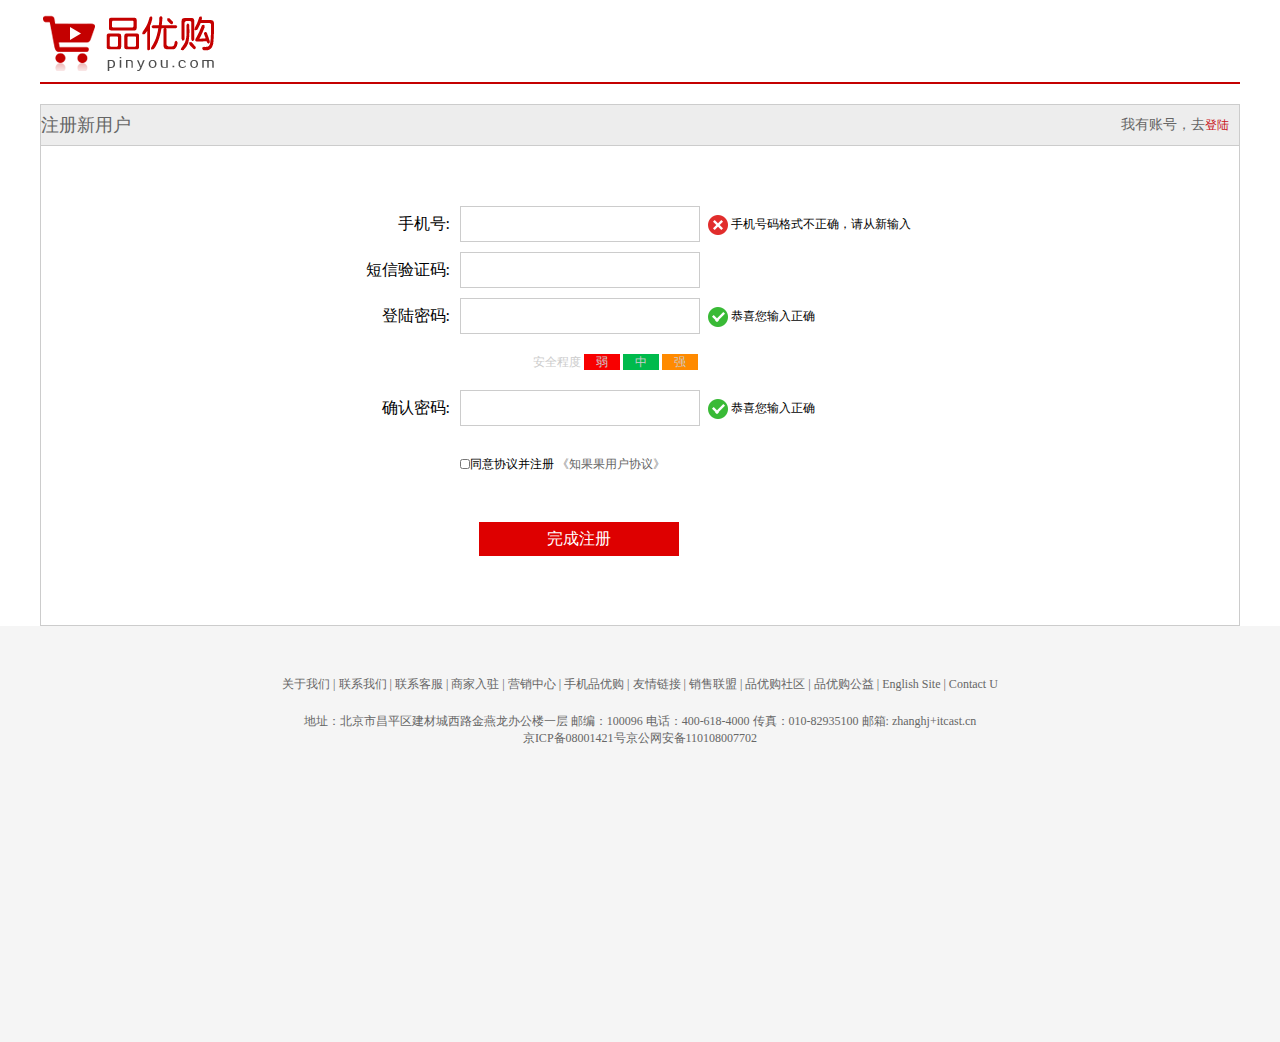
<file: regist.html>
<!DOCTYPE html>
<html lang="en">
<head>
	<meta charset="UTF-8">
	<title>品优购-综合网购首选-正品低价、品质保障、配送及时、轻松购物！</title>
	<meta name="description" content="品优购JD.COM-专业的综合网上购物商城,销售家电、数码通讯、电脑、家居百货、服装服饰、母婴、图书、食品等数万个品牌优质商品.便捷、诚信的服务，为您提供愉悦的网上购物体验!" />
	<meta name="Keywords" content="网上购物,网上商城,手机,笔记本,电脑,MP3,CD,VCD,DV,相机,数码,配件,手表,存储卡,品优购" />
	<link rel="shortcut icon" href="favicon.ico">
	<link rel="stylesheet" href="css/base.css">
	<link rel="stylesheet" href="css/common.css">
	<link rel="stylesheet" href="css/regist.css">
</head>
<body>
	<div class="regist_header w">
		<img src="img/logo.png" alt="">
	</div>
	<form action="" class="w">
		<div class="hd">
			<p class="fl">注册新用户</p>
			<p class="fr">我有账号，去<a href="#" class="style_red">登陆</a></p>
		</div>
		<div class="bd">
			<ul>
				<li class="first">
					<p>手机号:</p>
					<p>短信验证码:</p>
					<p>登陆密码:</p>
					<p></p>
					<p>确认密码:</p>
					<p></p>
					<p></p>
				</li>
				<li class="second">
					<div><input type="text"></div>
					<div><input type="text"></div>
					<div><input type="text"></div>
					<div><p class="safe">安全程度 <span class="ruo">弱</span> <span class="zhong">中</span> <span class="qiang">强</span></p></div>
					<div><input type="text"></div>
					<div class="agree"><input type="checkbox" class="agree">同意协议并注册 <a href="#">《知果果用户协议》</a>
					</div>
					<div><button>完成注册</button></div>
				</li>
				<li class="third">
					<p>
						<img src="img/error.png" alt="">
						手机号码格式不正确，请从新输入
					</p>
					<p></p>
					<p>
						<img src="img/success.png" alt="">
						恭喜您输入正确
					</p>
					<p></p>
					<p>
						<img src="img/success.png" alt="">
						恭喜您输入正确
					</p>
				</li>
			</ul>
		</div>
	</form>
	<div class="footer">
		<div class="mod_copyright">
			<p>关于我们 | 联系我们 | 联系客服 | 商家入驻 | 营销中心 | 手机品优购 | 友情链接 | 销售联盟 | 品优购社区 | 品优购公益 | English Site | Contact U</p>
			<p>地址：北京市昌平区建材城西路金燕龙办公楼一层 邮编：100096 电话：400-618-4000 传真：010-82935100 邮箱: zhanghj+itcast.cn <br />
			京ICP备08001421号京公网安备110108007702</p>
		</div>
	</div>
</body>
</html>
</file>
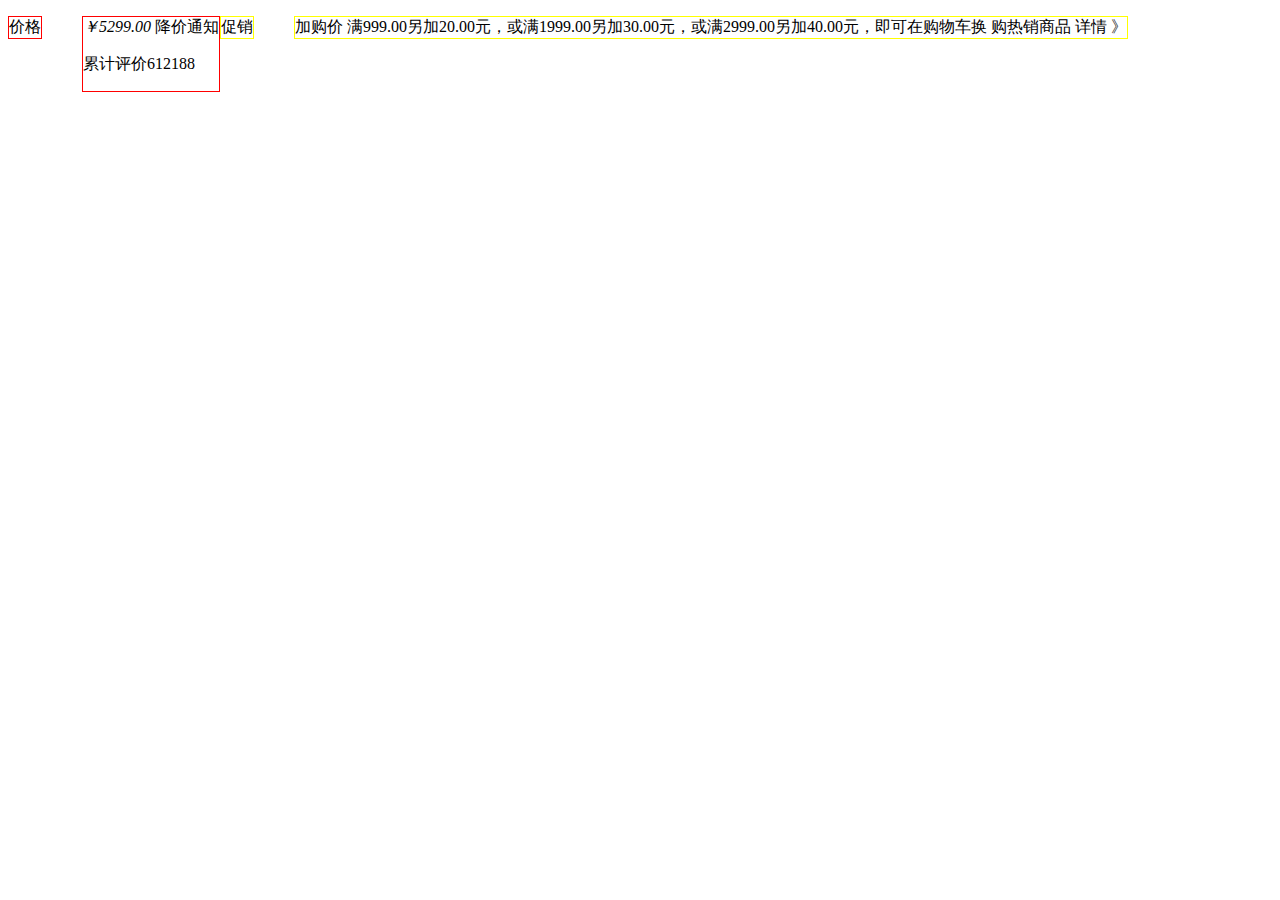
<file: css/test.html>
<!DOCTYPE html>
<html lang="en">
<head>
	<meta charset="UTF-8">
	<title>Document</title>
	<style type="text/css">
		.price dt, .price dd {
    		float: left;
    		border:solid 1px red;

    	}
		.chuxiao dt, .chuxiao dd {
    	float: left;
    	border:solid 1px yellow;
    }
	</style>
</head>
<body>
	

					<dl class="price clearfix">
						<dt>价格</dt>
						<dd>
							<em>￥5299.00</em> 降价通知
							<p class="dianping">累计评价612188</p>
						</dd>
					</dl>
					

					<dl class="chuxiao">
						<dt>促销</dt>
						<dd>加购价 满999.00另加20.00元，或满1999.00另加30.00元，或满2999.00另加40.00元，即可在购物车换 购热销商品 详情 》</dd>
					</dl>

				
</body>
</html>
</file>
<file: css/base.css>
* {
	margin: 0;
	padding: 0;
}
i {
	font-style: normal;
}
a {
	font-size: 12px;
	color: #666;
	text-decoration: none;
}
a:hover {
	color: red;
}
li {
	list-style: none;
}
.w {
	width: 1200px;
	margin: 0 auto;
	/* background-color: pink; */
}
input {
	outline: none;
	border:none;
}
button {
	outline: none;
	border:none;
}
</file>
<file: css/common.css>
@font-face {
    font-family: 'icomoon';
    src:  url('../fonts/icomoon.eot?7kkyc2');
    src:  url('../fonts/icomoon.eot?7kkyc2#iefix') format('embedded-opentype'),
    url('../fonts/icomoon.ttf?7kkyc2') format('truetype'),
    url('../fonts/icomoon.woff?7kkyc2') format('woff'),
    url('../fonts/icomoon.svg?7kkyc2#icomoon') format('svg');
  font-weight: normal;
  font-style: normal;
}
.clearfixed::before,
.cleatfixed::after {
	content: "";
	display: block;
}
.cleatfixed::after {
	clear: both;
}
.shortcut {
	height: 31px;
	background-color: #F2F2F2;
}
.shortcut .style_red {
	color: #C81623;
}
.fl {
	float: left;
}
.fr {
	float: right;
}
.shortcut .fl li {
	float: left;
	height: 31px;
	line-height: 31px;
	color: #666;
	font-size: 12px;
}
.shortcut li a {
	color: #666;
}
.shortcut .fr li {
	float: left;
	height: 31px;
	margin: 0 5px;
	line-height: 31px;
	color: #666;
	font-size: 12px;
}
.shortcut .fr .spacer {
	width: 1px;
	height: 12px;
	margin-top: 10px;
	background-color: #666;
}
.icomoon {
 	font-family: 'icomoon';
}
.header {
	position: relative;
	height: 105px;
}
.logo {
	position: absolute;
	width: 175px;
	height: 56px;
	top: 25px;
	left: 0;
}
.search {
	position: absolute;
	top: 25px;
	left: 348px;
}
.search input {
	float: left;
	width: 455px;
	height: 32px;
	border: 2px solid #b1191a;
}
.search .btn {
	float: left;
	width: 82px;
	height: 36px;
	background-color: #b1191a;
	color: #fff;
	font-size: 16px;
}
.hotword {
	position: absolute;
	top: 65px;
	left: 348px;
}
.hotword a {
	margin: 0 10px;
}
.style_red{
	color: #C81623;
}
.shopcar {
	position: absolute;
	top: 25px;
	right:64px;
	width: 138px;
	height: 34px;
	line-height: 34px;
	font-size: 12px;
	text-align: center;
	background-color: #f7f7f7;
	border:1px solid #dfdfdf;
}
.shopcar .style_red {
	color: red;
}
.count {
	position: absolute;
	top: -5px;
	left: 100px;
	height: 14px;
	padding: 0 3px;
	background-color: red;
	border-radius: 7px 7px 7px 0;
	line-height: 14px;
}
.nav {
	height: 45px;
	border-bottom: 2px solid #b1191a;
}
.dropdown {
	width: 209px;
	height: 45px;
}
.dropdown .dt {
	width: 100%;
	height: 100%;
	line-height: 45px;
	text-align: center;
	background-color:#b1191a;
	color: #fff;
	font-size: 16px;

}
.dropdown .dd {
	height: 465px;
	margin-top: 2px;
	border-left: 1px solid #C81623;
	background-color: #C81623;
}
.menu_iteams {
	height: 31px;
	line-height: 31px;
	padding: 0 5px;
}
.menu_iteams:hover {
	background-color: #fff;
}
.dd .menu_iteams:hover a {
	color: #C81623;
}
.menu_iteams a,
.menu_iteams i{
	font-size:14px;
	color: #fff;
}
.naviteams li {
	float: left;
	margin-top: 10px;
}
.naviteams li a {
	height: 45px;
	padding: 0 25px;
	font-size: 16px;
	color: #666;
}
.footer {
	height: 386px;
	background-color: #f5f5f5;
	padding-top: 30px;
}
.mod_service {
	height: 79px;
	border-bottom: 1px solid #ccc;
}
.mod_service li {
	float: left;
	width: 240px;
	height: 79px;
}
.mod_service_zheng {
	background: url(../img/icons.png) no-repeat -253px -3px;
}
.mod_service_kuai {
	background: url(../img/icons.png) no-repeat -253px -53px;
}
.mod_service_bao {
	background: url(../img/icons.png) no-repeat -257px -105px;
}
.mod_service_zhi {
	background: url(../img/icons.png) no-repeat -256px -157px;
}
.mod_service_yi {
	background: url(../img/icons.png) no-repeat -256px -207px;
}
.mod_service_pic{
	float: left;
	width: 50px;
	height: 50px;
	margin-left: 35px;
}
.tit {
	margin-left: 5px;
}
.tit h5 {
	margin: 5px 0;
}
.tit p {
	font-size: 14px;
}
.mod_help {
	height: 187px;
	border-bottom: 1px solid #ccc;
}
.mod_help_item {
	float: left;
	width: 200px;
	padding: 20px 0 0 50px;
	box-sizing:border-box;
}
.erweima {
	text-align: center;
}
.mod_help_item dt {
	height: 25px;
	line-height: 25px;
	color: #333;
	font-weight: 400;
}
.mod_help_item dd a {
	height: 21px;
	line-height: 21px;
}
.mod_copyright p {
	margin-top: 20px;
		font-size: 12px;
		color: #666;
		text-align: center;
}
</file>
<file: css/index.css>
.main {
	width: 980px;
	height: 455px;
	margin-left: 219px;
	margin-top: 10px;
}
.main_focus {
	position: relative;
	float: left;
	width: 720px;
	height: 455px;
}
.main_focus img {
	float: left;
	width: 720px;
	height: 455px;
}
.arrow_l,
.arrow_r{
	width: 24px;
	height: 40px;
	line-height: 40px;
	background-color: rgba(255, 255, 255, .3);
}
.arrow_l {
	position: absolute;
	top: 50%;
	transform: translateY(-50%);
	left: 0;
	padding-left: 2px;
	box-sizing:border-box;
}
.arrow_r {
	position: absolute;
	top: 50%;
	transform: translateY(-50%);
	right: 0;
	padding-left: 10px;
	box-sizing:border-box;
}
.arrow_l a,
.arrow_r a {
	display: block;
	color: white;
}
.main_focus .circle {
	position: absolute;
	bottom: 10px;
	left: 50px;
}
.circle li {
	float: left;
	width: 8px;
	height: 8px;
	border:2px solid rgba(225, 225, 225, .3);
	border-radius: 50%;
	margin: 0 2px;
}
.circle .current {
	background-color: #fff;
}
.main_newsflash {
	float: left;
	width: 250px;
	height: 455px;
	margin-left: 10px;

	box-sizing:border-box;
}
.news {
	height: 163px;
	border:1px solid #ccc;
}
.news_hd {
	height: 32px;
	line-height: 32px;
	padding: 0 10px;
	border-bottom: 1px dotted #ccc;
}
.news_hd h5 {
	float:left;
	font-size: 14px;
	color: #666;
	font-weight: 400;
}
.news_hd p {
	float:right;
	font-size: 12px;
}
.news_bd {
	margin-top: 10px;
	margin-left: 15px;
}
.news_bd li {
	height: 23px;
}
.lifeservice {
	height: 208px;
	overflow: hidden;
	border:1px solid #ccc;
	border-top: none;
}
.lifeservice ul {
	width: 252px;
}
.lifeservice li {
	float: left;
	width: 62px;
	height: 70px;
	border-right: 1px solid #ccc;
	border-bottom: 1px solid #ccc;
}
.lifeservice li a {
	position: relative;
	overflow: hidden;
	display: block;
	width: 100%;
	height: 100%;
	text-align: center;
}
.lifeservice .jian{
	position: absolute;
	top: 0;
	right:0;
}
.lifeservice .service_icon {
	display: block;
	width: 24px;
	height: 24px;
	margin: 10px auto;
	background:url(../img/icons.png) no-repeat -18px -16px;
}
.bargin {
	height: 75px;
	margin-top: 5px;
}
.recomend {
	height: 163px;
	margin-top: 10px;
}
.recomend_hd {
	float: left;
	width: 200px;
	height: 163px;
	padding-top: 30px;
	background-color: #5c5251;
	text-align: center;
	box-sizing: border-box;
}
.recomend_hd h3 {
	margin-top: 10px;
	color: #fff;
	font-weight: 400;
}
.recomend_bd {
	float: left;
	width: 1000px;
	height: 163px;
	background-color: #ebebeb;
}
.recomend_bd ul {
	height: 163px;
	padding: 10px 0;
	box-sizing:border-box;
}
.recomend_bd li {
	float: left;
	width: 249px;
	border-right: 1px solid #ccc;
	box-sizing:border-box;
}
.recomend_bd a {
	width: 100%;
	height: 100%;
	display: block;
}
.recomend_bd .last {
	border-right: none;
}
.clearfix {
	overflow: hidden;
}
.con_dt {
	border-bottom:2px solid red;
}
.con_dt h4 {
	float: left;
	font-size: 20px;
	color: red;
}
.con_dt ul {
	float: right;
}
.con_dt li {
	float: left;
}
.con_dt li a {
	margin: 0 10px;
}
.con_dd {
	width: 1200px;
	height: 360px;
}
.con_dd ul {
	width: 1212px;
	overflow: hidden;
}
.con_dd li {
	float: left;
	overflow: hidden;
}
.con_dd_top {
	width: 219px;
	height: 180px;
	border-bottom: 1px solid #ccc;
	transition: all .2s;
}
.con_dd_down {
	transition: all .2s;
}
.w209 {
	width: 209px;
	height: 360px;
	background-color: #FCFCFC;
	transition: all .2s;
}
.w329 {
	width: 329px;
	height: 359px;
	border-right: 1px solid #ccc;
	border-bottom: 1px solid #ccc;
	transition: all .2s;
}
.w219 {
	width: 219px;
	height: 359px;
	border-right: 1px solid #ccc;
	border-bottom: 1px solid #ccc;
}
.w220 {
	width: 220px;
	height: 359px;
	border-right: 1px solid #ccc;
	border-bottom: 1px solid #ccc;
}
.con_dd .w209 ul {
	width: 209px;
}
.w209 li {
	float: left;
	width: 86px;
	height: 33px;
	line-height: 33px;
	margin-left: 5px;
	text-align: center;
	border-bottom: 1px solid #ccc;

}
.w209 div{
	margin-top: 20px;
	transition: all .2s;
}
.w209 div:hover,
.con_dd_top:hover,
.con_dd_down:hover,
.w329 div:hover,
.caidian div:hover{
	margin-left: 2px;
}
.fixtab {
	position: fixed;
	top: 100px;
	left: 50%;
	margin-left: -670px;
	width: 65px;
	height: 34px;
}
.fixtab li {
	width: 65px;
	height: 34px;
	line-height: 34px;
	text-align: center;
	border-bottom: 1px solid #ccc;

}
.fixtab .current {
	background-color: #FF0000;
}
.fixtab .current a {
	color:#fff;
}
</file>
<file: css/detail.css>
em {
	font-style: normal;
}
.clearfix::before,
.clearfix::after{
	content: "";
	display: table;
}
.clearfix::after {
	clear: both;
}
.crunb_wrap {
	margin: 20px 0 10px;
}
.crunb_wrap a {
	margin-right: 10px;
}
.preview_wrap {
	width: 400px;
	height: 590px;
}
.preview_image {
	border:1px solid #ccc;
}
.preview_list {
	margin-top: 50px;
}
.preview_list_iteam {
	width: 324px;
	margin: 0 auto;
}
.preview_list li {
	float: left;
	width: 56px;
	height: 56px;
}
.arrow_prew,
.arrow_next {
	width: 22px;
	height: 32px;
	margin-top: 15px;
	cursor: pointer;
}
.iteminfo_wrap {
	width: 719px;
	/* height: 1000px; */
}
.sku_name h4 {
	height: 30px;
	font-size: 16px;
	color: #666;
}
.news p {
	height: 30px;
	font-size: 12px;
	color: #FB0000;
}
.summary dt,
.summary dd{
	float: left;
}
.summary dt {
	width: 50px;
	height: 50px;
	line-height: 50px;
	margin-left: 10px;
	font-size: 12px;
	color: #666;
}
.summary .price {
	position: relative;
	width: 719px;
	height: 50px;
	background-color: #FFE9EB;
}
.price dt{
	line-height: 50px;
}
.price dd{
	font-size: 12px;
	color: #DE0000;
}

.price em {
	font-size: 22px;
	color: #DE0000;
}
.price .dianping {
	position: absolute;
	font-size: 12px;
	color: #666;
	top: 5px;
	right: 10px;
}
.chuxiao {
	width: 719px;
	height: 90px;
	background-color: #FFE9EB;
}
.chuxiao dd{
	width: 450px;
	line-height: 36px;
	font-size: 12px;
	color: #666;
}
.support dt,
.choose_color dt {
	float: left;
	width: 50px;
	line-height: 40px;
	margin-left: 10px;
	font-size: 12px;
	color: #666;
}
.support dd {
	float: left;
	line-height: 40px;
	padding-left: 20px;
	font-size: 12px;
	color: #666;
}
.choose_color {
	margin-top: 10px;
}
.choose_color dd {
	float: left;
	margin-left: 20px;
}
.choose_color dd a {
	display: inline-block;
	width: 80px;
	height: 41px;
	line-height: 41px;
	border:1px solid #ccc;
	text-align: center;
	background-color: #F8F8F8;
}
.iteminfo_wrap .current {
		border:1px solid #DE0000;
}
.detail_shopcar {
	margin-top: 20px;
}
.choose_num {
	position: relative;
	float: left;
	width: 48px;
	height: 44px;
	border:1px solid #ccc;
}
.choose_num input {
	position: absolute;
	top: 0;
	left: 0;
	width: 32px;
	height: 44px;
	text-align: center;
	border-right: 1px solid #ccc;
}
.choose_num a {
	position: absolute;
}
.choose_num .add_num {
	width: 15px;
	height: 21px;
	top: 0;
	right: 0;
	line-height: 21px;
	text-align: center;
	border-bottom: 1px solid #ccc;
	background-color: #F2F2F2;
}
.choose_num .del_num {
	width: 15px;
	height: 22px;
	line-height: 21px;
	text-align: center;
	bottom: 0;
	right: 0;
	background-color: #F2F2F2;
} 
.detail_shopcar .add_car {
	position: relative;
	float: left;
	width: 142px;
	height: 46px;
	margin-left: 20px;
	line-height: 46px;
	text-align: center;
	color: #fff;
	font-size: 18px;
	background-color: #DE0000;
}
.product_detail {
	margin-bottom: 50px;
}
.product_detail_left_hd {
	width: 208px;
	height: 33px;
	border: 1px solid #ccc;
	border-bottom: 0;
}
.tuijian {
	width: 104px;
	height: 33px;
	line-height: 33px;
	border-right: 1px solid #ccc;
	border-bottom: 1px solid #ccc;
	font-size: 12px;
	color:#666;
	text-align: center;
	background-color: #F2F2F2;
}
.pingpai {
	width: 102px;
	height: 33px;
	line-height: 33px;
	font-size: 12px;
	color:red;
	text-align: center;
	background-color: #fff;
}
.product_detail_left_bd {
	width: 188px;
	/* height: 231px; */
	padding: 0 10px;
	border-right: 1px solid #ccc;
	border-left: 1px solid #ccc;
}
.huawei {
	width: 188px;
	height: 231px;
	border-bottom: 1px solid #ccc;
}
.huawei p{
	white-space: nowrap;
	overflow: hidden;
	text-overflow: ellipsis;
	font-size: 12px;
	color: #666;
}
.huawei a {
	display: block;
	width: 88px;
	height: 26px;
	line-height: 26px;
	margin: 20px auto 0;
	text-align: center;
	border:1px solid #ccc;
	background-color: #F8F8F8;
}
.product_detail_right {
	width: 976px;
}
.product_detail_nav {
	width: 976px;
	height: 39px;
	border:1px solid #ccc;
	background-color: #F2F2F2;
}
.product_detail_nav a{
	float: left;
	height: 39px;
	line-height: 36px;
	text-align: center;
	padding: 0 20px;
	font-size: 12px;
	color: #666;
}
.product_detail_right p {
	font-size: 12px;
	color: #666;
}
.product_detail_right .more {
	float: right;
}
.product_detail_right img {
	float: right;
}
</file>
<file: css/list.css>
.sk {
	position: absolute;
	left: 186px;
	top: 38px;
	width: 68px;
	height: 38px;
	line-height: 52px;
	padding-left: 10px;
	text-align: center;
	border-left: 1px solid #DF0000;
}
.nav_three {
	float: left;
}
.nav_three li {
	float: left;
	padding-top: 10px;
	margin: 0 10px;
}
.nav_three li a {
	font-size: 16px;
	color: #000;
	font-weight: 700;
}
.sk_con {
	margin-top: 30px;
}
.sk_con li {
	position: relative;
	float: left;
	width: 288px;
	height: 458px;
	margin: 0 10px 10px 0;
	font-size: 12px;
	border:1px solid #fff;
}
.sk_con li:hover {
	border:1px solid red;
}
.plan .bar {
	width: 130px;
	height: 10px;
	margin: 5px 5px;
	border:1px solid red;
	border-radius: 5px;
}
.inbar {
	width: 86%;
	height: 10px;
	background-color:red;
}
.plan p,
.bar {
	float: left;
}
.plan a {
	position: absolute;
	bottom: 0;
	left: 0;
	width: 288px;
	height: 50px;
	line-height: 50px;
	text-align: center;
	background-color: #C40000;
	font-size: 20px;
	color: #fff;
}
.sk_con p {
	font-size: 14px;
	color: #666;
}
.price {
	font-size: 20px;
	color: red;
}
.price del {
	font-size: 16px;
	color:#ccc;
}
.num a {
	display: inline-block;
	width: 36px;
	height: 36px;
	line-height: 36px;
	border:1px solid #ccc;
	text-align: center;
	background-color: #F6F6F6;
}
.ye {
	margin: 30px 0;
	text-align: center;
}
.num,
.skip {
	display: inline-block;
}
.skip p {
	display: inline-block;
}
.skip input {
	width: 100px;
	height: 30px;
	border: 1px solid #ccc;
	text-align: center;
	transition: all .3s;
}
.skip input:focus {
	width: 200px;
	border: 1px solid skyblue;
}
.skip button {
	width: 36px;
	height: 36px;
	background-color: #F7F7F7;
	border: 1px solid #ccc;
}
.next a {
	text-align: center;
}
.num .shang,
.num .next {
	width: 83px;
	height: 36px;
	border:1px solid #ccc;

}
</file>
<file: css/regist.css>
img {
	vertical-align: middle;
}
.regist_header {
	height: 84px;
	padding-top: 15px;
	border-bottom:2px solid #C40000;	
	box-sizing:border-box;
}
form.w {
	width: 1198px;
	height: 520px;
	margin-top: 20px;
	border:1px solid #ccc;
}
.hd {
	height: 40px;
	background-color: #EDEDED;
	border-bottom: 1px solid #ccc;
}
.hd .fl {
	line-height: 40px;
	font-size: 18px;
	color:#666;
}
.hd .fr {
	margin-right: 10px;
	line-height: 40px;
	font-size: 14px;
	color:#666;
}
.bd ul {
	width: 580px;
	margin: 50px auto 0;
}
.bd li {
	margin-right: 10px;
	float: left;
}
.bd .first {
	width: 100px;
	/* height: 40px; */

}
.bd .first p {
	width: 100px;
	height: 36px;
	line-height: 36px;
	margin-top: 10px;
	text-align: right;
}
.bd {
	height: 400px;
}
.bd ul {
	overflow: hidden;
}
.bd div {
	width: 238px;
	height: 36px;
	margin-top: 10px;
}
.bd input {
	display: block;
	width: 238px;
	height: 34px;
	border:1px solid #ccc;
}
.safe {
	height: 36px;
	line-height: 36px;
	font-size: 12px;
	color: #ccc;
	text-align: right;
}
.safe span {
	display: inline-block;
	width: 36px;
	height: 16px;
	line-height: 16px;
	text-align: center;
}
.ruo {
	background-color: #F80000;
}
.zhong {
	background-color: #00BA4C;
}
.qiang {
	background-color: #FF8A00;
}
.second .agree input {
	float: left;
	width: 10px;
	height: 10px;
	margin-top: 3px;
}
.second .agree {
	margin:30px 0;
	font-size: 12px;
}
.second button {
	display: block;
	width: 200px;
	height: 34px;
	margin: 0 auto;
	line-height: 34px;
	text-align: center;
	font-size: 16px;
	color: #fff;
	background-color: #DE0000;
}
.third p {
	height: 36px;
	margin-top: 10px;
	line-height: 36px;
	text-align: left;
	font-size: 12px;
}
</file>
